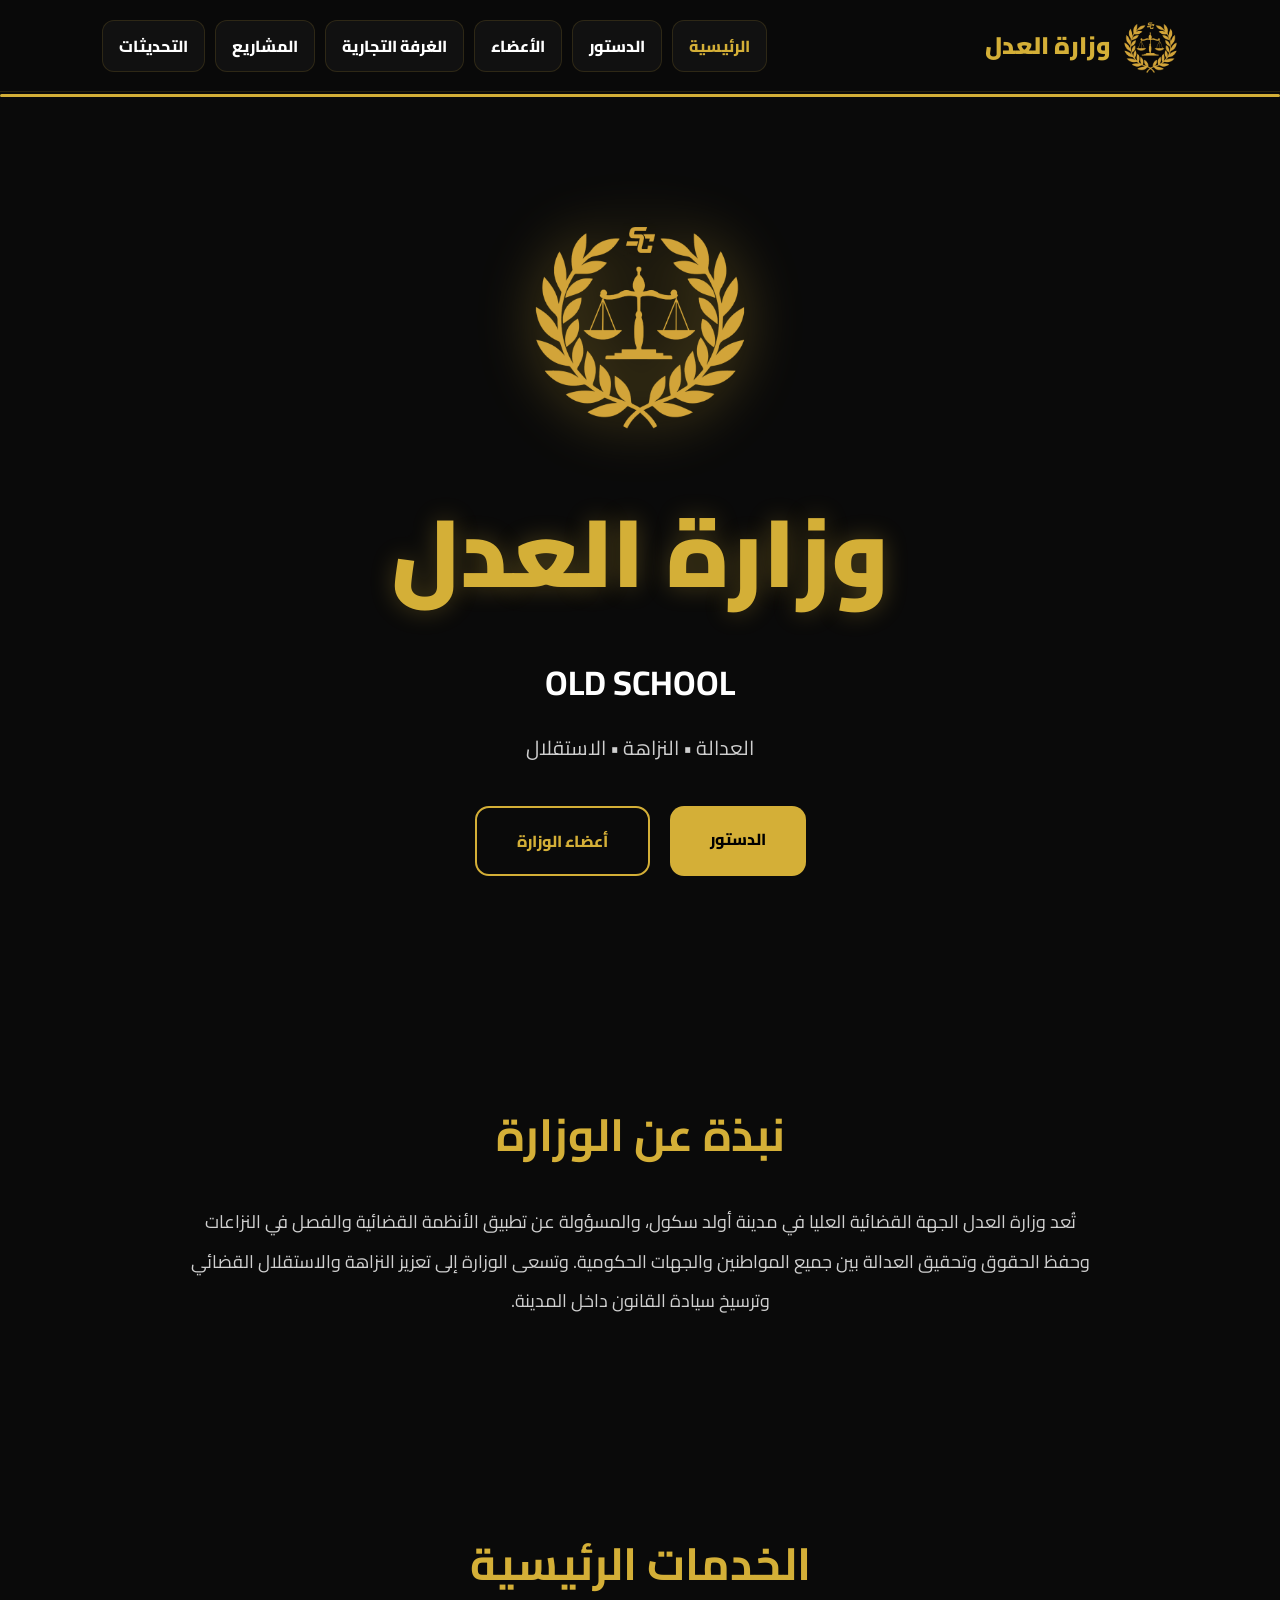
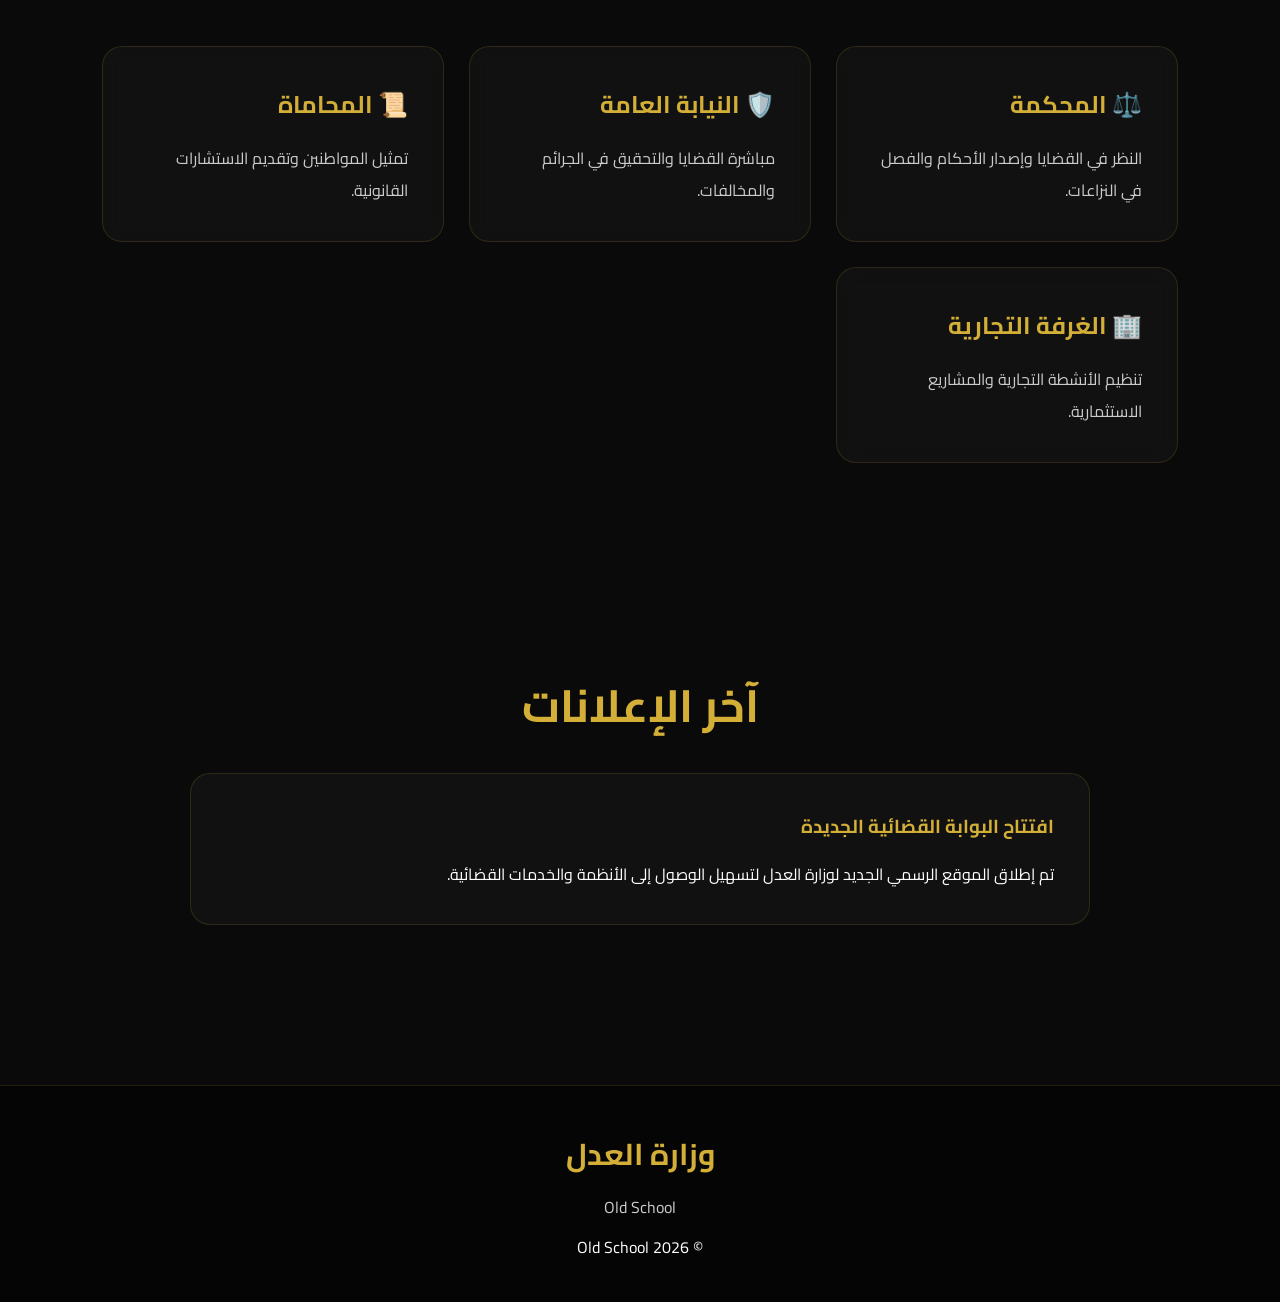
<file: index.html>
<!DOCTYPE html>
<html lang="ar" dir="rtl">

<head>
<meta charset="UTF-8">
<meta name="viewport" content="width=device-width, initial-scale=1.0">

<title>وزارة العدل | Old School</title>

<link rel="stylesheet" href="style.css">

<link href="https://fonts.googleapis.com/css2?family=Cairo:wght@300;400;600;700;800;900&display=swap" rel="stylesheet">
</head>

<body>

<header class="navbar">

    <div class="logo">
        <img src="assets/logo.png" alt="وزارة العدل">
        <span>وزارة العدل</span>
    </div>

    <nav>
        <a href="index.html" class="active">الرئيسية</a>
        <a href="pages/constitution.html">الدستور</a>
        <a href="pages/justice-members.html">الأعضاء</a>
        <a href="pages/commercial.html">الغرفة التجارية</a>
        <a href="pages/projects.html">المشاريع</a>
        <a href="pages/updates.html">التحديثات</a>
    </nav>

</header>

<section class="hero">

    <div class="hero-content">

        <img src="assets/logo.png" class="hero-logo" alt="وزارة العدل">

        <h1>وزارة العدل</h1>

        <h2>OLD SCHOOL</h2>

        <p>
            العدالة • النزاهة • الاستقلال
        </p>

        <div class="hero-buttons">

            <a href="pages/constitution.html" class="btn-primary">
                الدستور
            </a>

            <a href="pages/justice-members.html" class="btn-secondary">
                أعضاء الوزارة
            </a>

        </div>

    </div>

</section>

<section class="about">

    <h2>نبذة عن الوزارة</h2>

    <p>
        تُعد وزارة العدل الجهة القضائية العليا في مدينة أولد سكول،
        والمسؤولة عن تطبيق الأنظمة القضائية والفصل في النزاعات
        وحفظ الحقوق وتحقيق العدالة بين جميع المواطنين والجهات الحكومية.
        وتسعى الوزارة إلى تعزيز النزاهة والاستقلال القضائي
        وترسيخ سيادة القانون داخل المدينة.
    </p>

</section>

<section class="services">

    <h2>الخدمات الرئيسية</h2>

    <div class="services-grid">

        <div class="service-card">
            <h3>⚖️ المحكمة </h3>
            <p>النظر في القضايا وإصدار الأحكام والفصل في النزاعات.</p>
        </div>

        <div class="service-card">
            <h3>🛡️ النيابة العامة</h3>
            <p>مباشرة القضايا والتحقيق في الجرائم والمخالفات.</p>
        </div>

        <div class="service-card">
            <h3>📜 المحاماة</h3>
            <p>تمثيل المواطنين وتقديم الاستشارات القانونية.</p>
        </div>

        <div class="service-card">
            <h3>🏢 الغرفة التجارية</h3>
            <p>تنظيم الأنشطة التجارية والمشاريع الاستثمارية.</p>
        </div>

    </div>

</section>

<section class="news">

    <h2>آخر الإعلانات</h2>

    <div class="news-card">

        <h3>افتتاح البوابة القضائية الجديدة</h3>

        <p>
            تم إطلاق الموقع الرسمي الجديد لوزارة العدل لتسهيل الوصول إلى الأنظمة والخدمات القضائية.
        </p>

    </div>

</section>

<footer>

    <div class="footer-content">

        <h3>وزارة العدل</h3>

        <p>Old School</p>

        <span>
            © 2026 Old School
        </span>

    </div>

</footer>

<script src="script.js"></script>

</body>

</html>
</file>
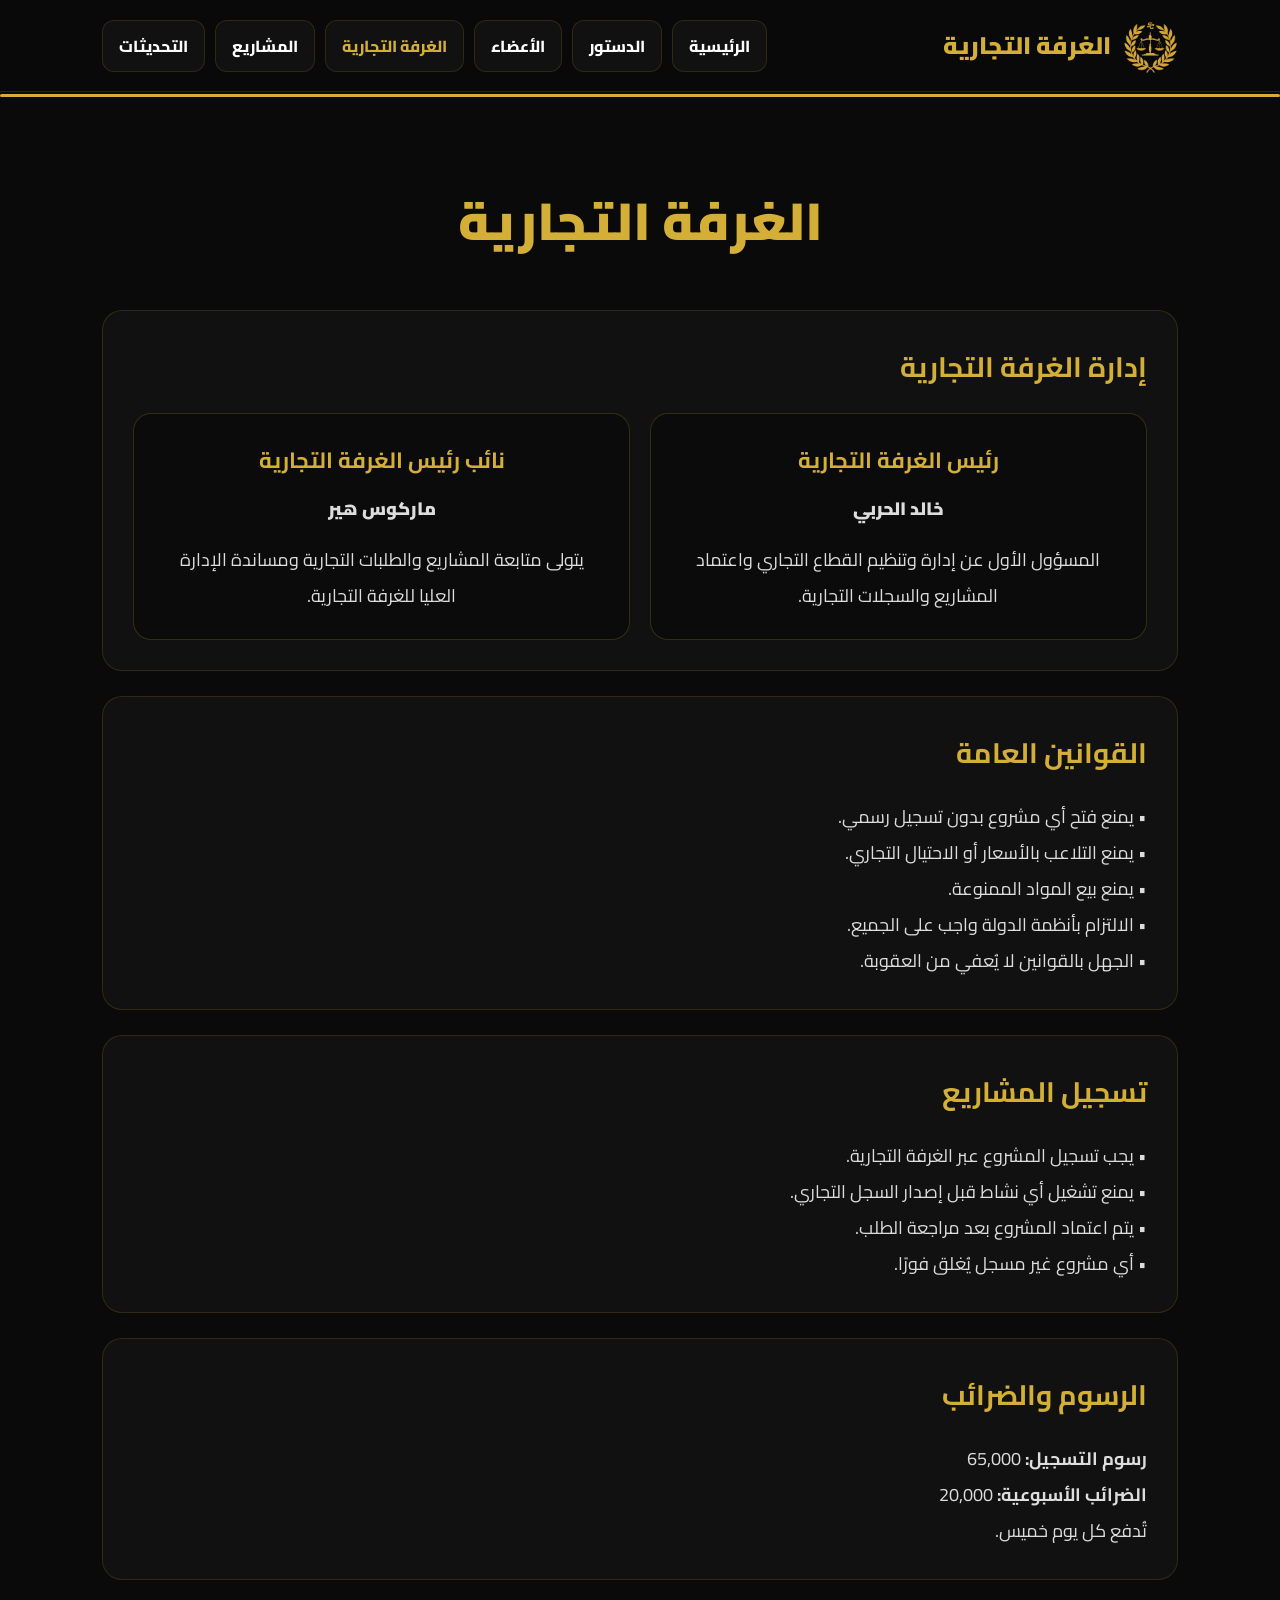
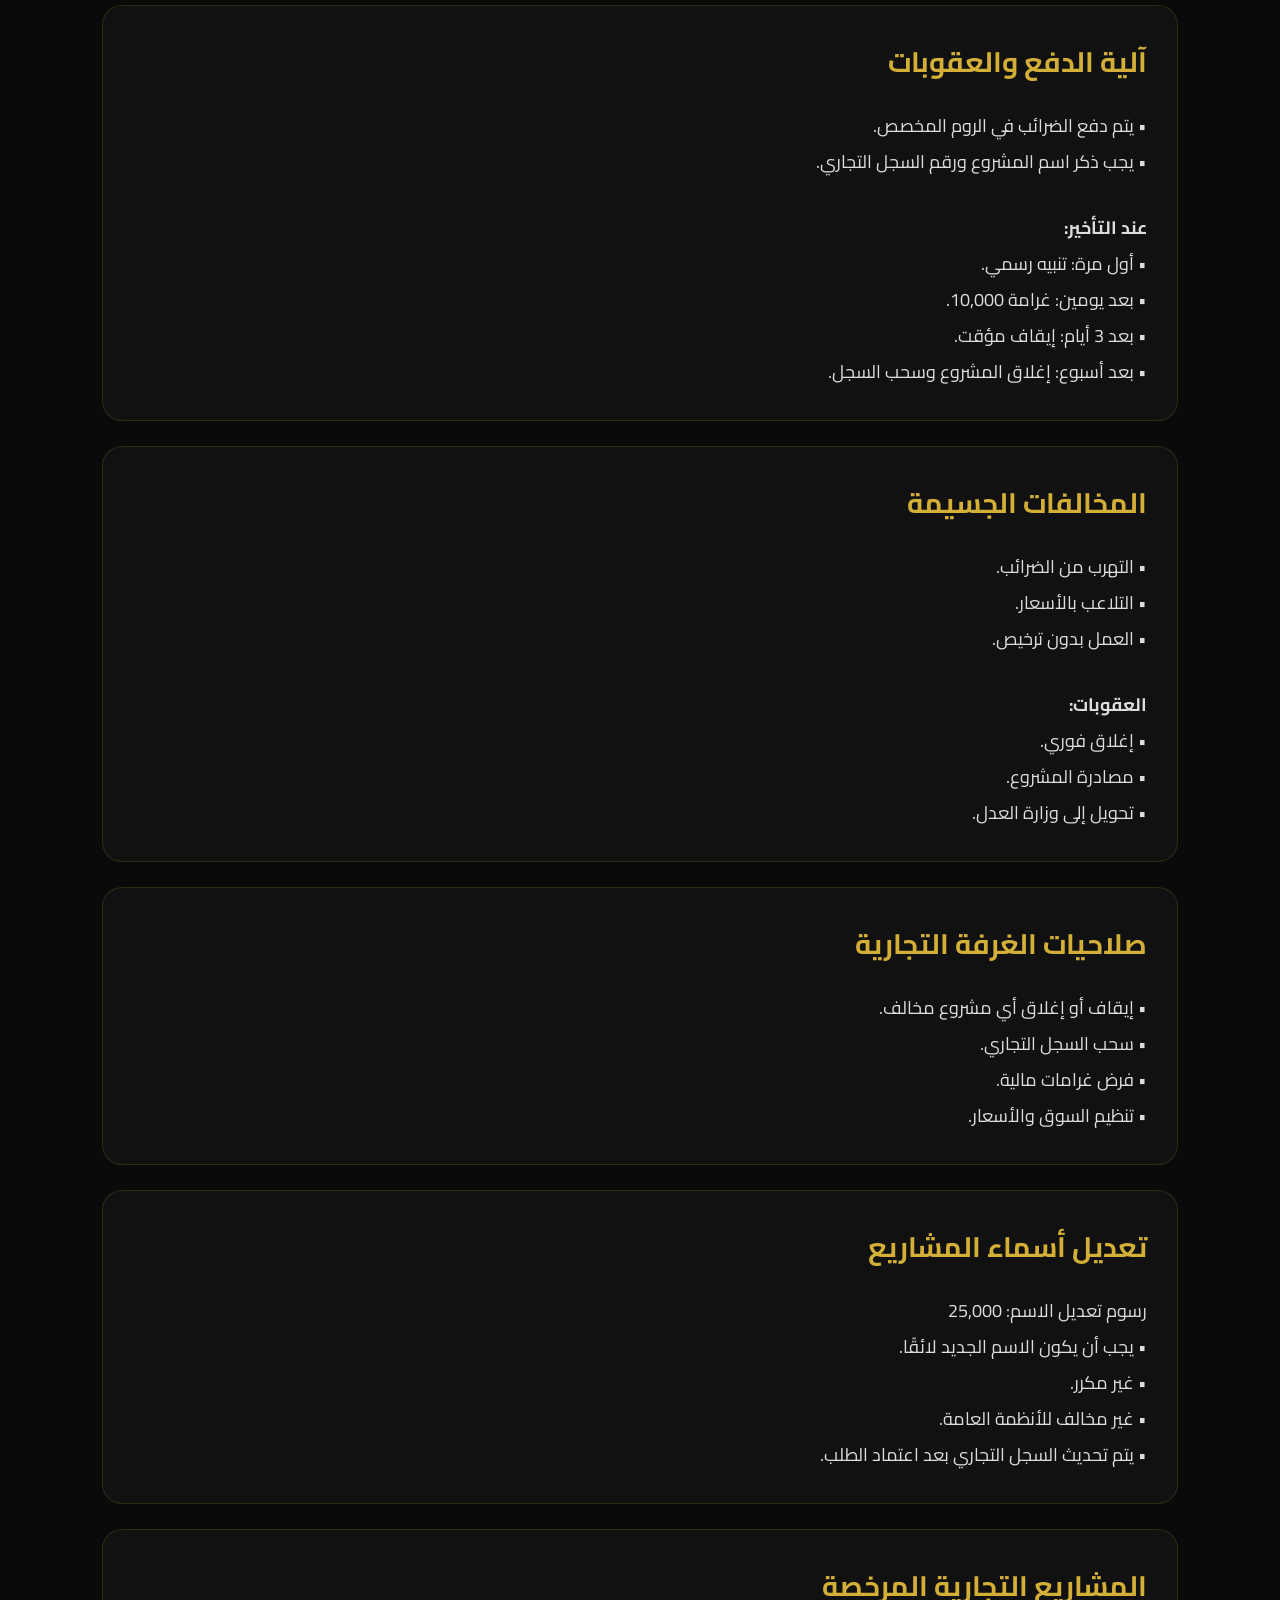
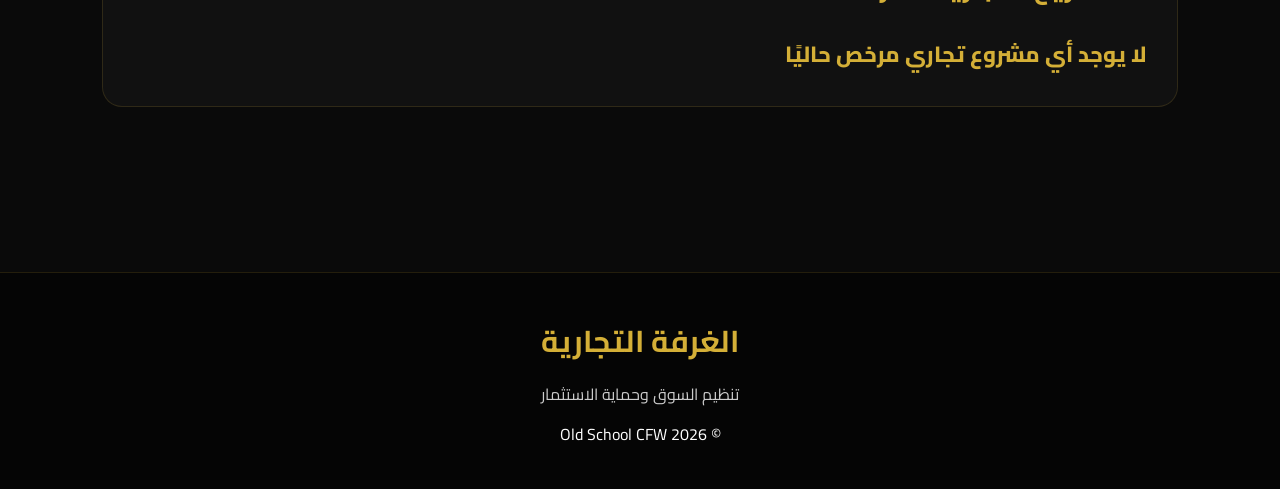
<file: pages/commercial.html>
<!DOCTYPE html>
<html lang="ar" dir="rtl">

<head>

<meta charset="UTF-8">
<meta name="viewport" content="width=device-width, initial-scale=1.0">

<title>الغرفة التجارية | Old School</title>

<link rel="stylesheet" href="../style.css">

<link href="https://fonts.googleapis.com/css2?family=Cairo:wght@300;400;600;700;800;900&display=swap" rel="stylesheet">

</head>

<body>

<header class="navbar">

<div class="logo">
<img src="../assets/logo.png" alt="الغرفة التجارية">
<span>الغرفة التجارية</span>
</div>

<nav>
<a href="../index.html">الرئيسية</a>
<a href="constitution.html">الدستور</a>
<a href="justice-members.html">الأعضاء</a>
<a href="commercial.html" class="active">الغرفة التجارية</a>
<a href="projects.html">المشاريع</a>
<a href="updates.html">التحديثات</a>
</nav>

</header>

<section class="commercial-section">

<h2>الغرفة التجارية</h2>

<div class="commercial-card">

<h3>إدارة الغرفة التجارية</h3>

<div class="leaders-grid">

<div class="leader-card">

<h4>رئيس الغرفة التجارية</h4>

<p class="leader-name">
خالد الحربي
</p>

<p>
المسؤول الأول عن إدارة وتنظيم القطاع التجاري واعتماد المشاريع والسجلات التجارية.
</p>

</div>

<div class="leader-card">

<h4>نائب رئيس الغرفة التجارية</h4>

<p class="leader-name">
ماركوس هير
</p>

<p>
يتولى متابعة المشاريع والطلبات التجارية ومساندة الإدارة العليا للغرفة التجارية.
</p>

</div>

</div>

</div>

<div class="commercial-card">

<h3>القوانين العامة</h3>

<p>• يمنع فتح أي مشروع بدون تسجيل رسمي.</p>
<p>• يمنع التلاعب بالأسعار أو الاحتيال التجاري.</p>
<p>• يمنع بيع المواد الممنوعة.</p>
<p>• الالتزام بأنظمة الدولة واجب على الجميع.</p>
<p>• الجهل بالقوانين لا يُعفي من العقوبة.</p>

</div>

<div class="commercial-card">

<h3>تسجيل المشاريع</h3>

<p>• يجب تسجيل المشروع عبر الغرفة التجارية.</p>
<p>• يمنع تشغيل أي نشاط قبل إصدار السجل التجاري.</p>
<p>• يتم اعتماد المشروع بعد مراجعة الطلب.</p>
<p>• أي مشروع غير مسجل يُغلق فورًا.</p>

</div>

<div class="commercial-card">

<h3>الرسوم والضرائب</h3>

<p><strong>رسوم التسجيل:</strong> 65,000</p>

<p><strong>الضرائب الأسبوعية:</strong> 20,000</p>

<p>تُدفع كل يوم خميس.</p>

</div>

<div class="commercial-card">

<h3>آلية الدفع والعقوبات</h3>

<p>• يتم دفع الضرائب في الروم المخصص.</p>

<p>• يجب ذكر اسم المشروع ورقم السجل التجاري.</p>

<br>

<p><strong>عند التأخير:</strong></p>

<p>• أول مرة: تنبيه رسمي.</p>

<p>• بعد يومين: غرامة 10,000.</p>

<p>• بعد 3 أيام: إيقاف مؤقت.</p>

<p>• بعد أسبوع: إغلاق المشروع وسحب السجل.</p>

</div>

<div class="commercial-card">

<h3>المخالفات الجسيمة</h3>

<p>• التهرب من الضرائب.</p>

<p>• التلاعب بالأسعار.</p>

<p>• العمل بدون ترخيص.</p>

<br>

<p><strong>العقوبات:</strong></p>

<p>• إغلاق فوري.</p>

<p>• مصادرة المشروع.</p>

<p>• تحويل إلى وزارة العدل.</p>

</div>

<div class="commercial-card">

<h3>صلاحيات الغرفة التجارية</h3>

<p>• إيقاف أو إغلاق أي مشروع مخالف.</p>

<p>• سحب السجل التجاري.</p>

<p>• فرض غرامات مالية.</p>

<p>• تنظيم السوق والأسعار.</p>

</div>

<div class="commercial-card">

<h3>تعديل أسماء المشاريع</h3>

<p>رسوم تعديل الاسم: 25,000</p>

<p>• يجب أن يكون الاسم الجديد لائقًا.</p>

<p>• غير مكرر.</p>

<p>• غير مخالف للأنظمة العامة.</p>

<p>• يتم تحديث السجل التجاري بعد اعتماد الطلب.</p>

</div>

<div class="commercial-card">

<h3>المشاريع التجارية المرخصة</h3>

<p style="color:#d4af37;font-size:22px;font-weight:800;">
لا يوجد أي مشروع تجاري مرخص حاليًا
</p>

</div>

</section>

<footer>

<div class="footer-content">

<h3>الغرفة التجارية</h3>

<p>
تنظيم السوق وحماية الاستثمار
</p>

<span>
© 2026 Old School CFW
</span>

</div>

</footer>

</body>
</html>
</file>
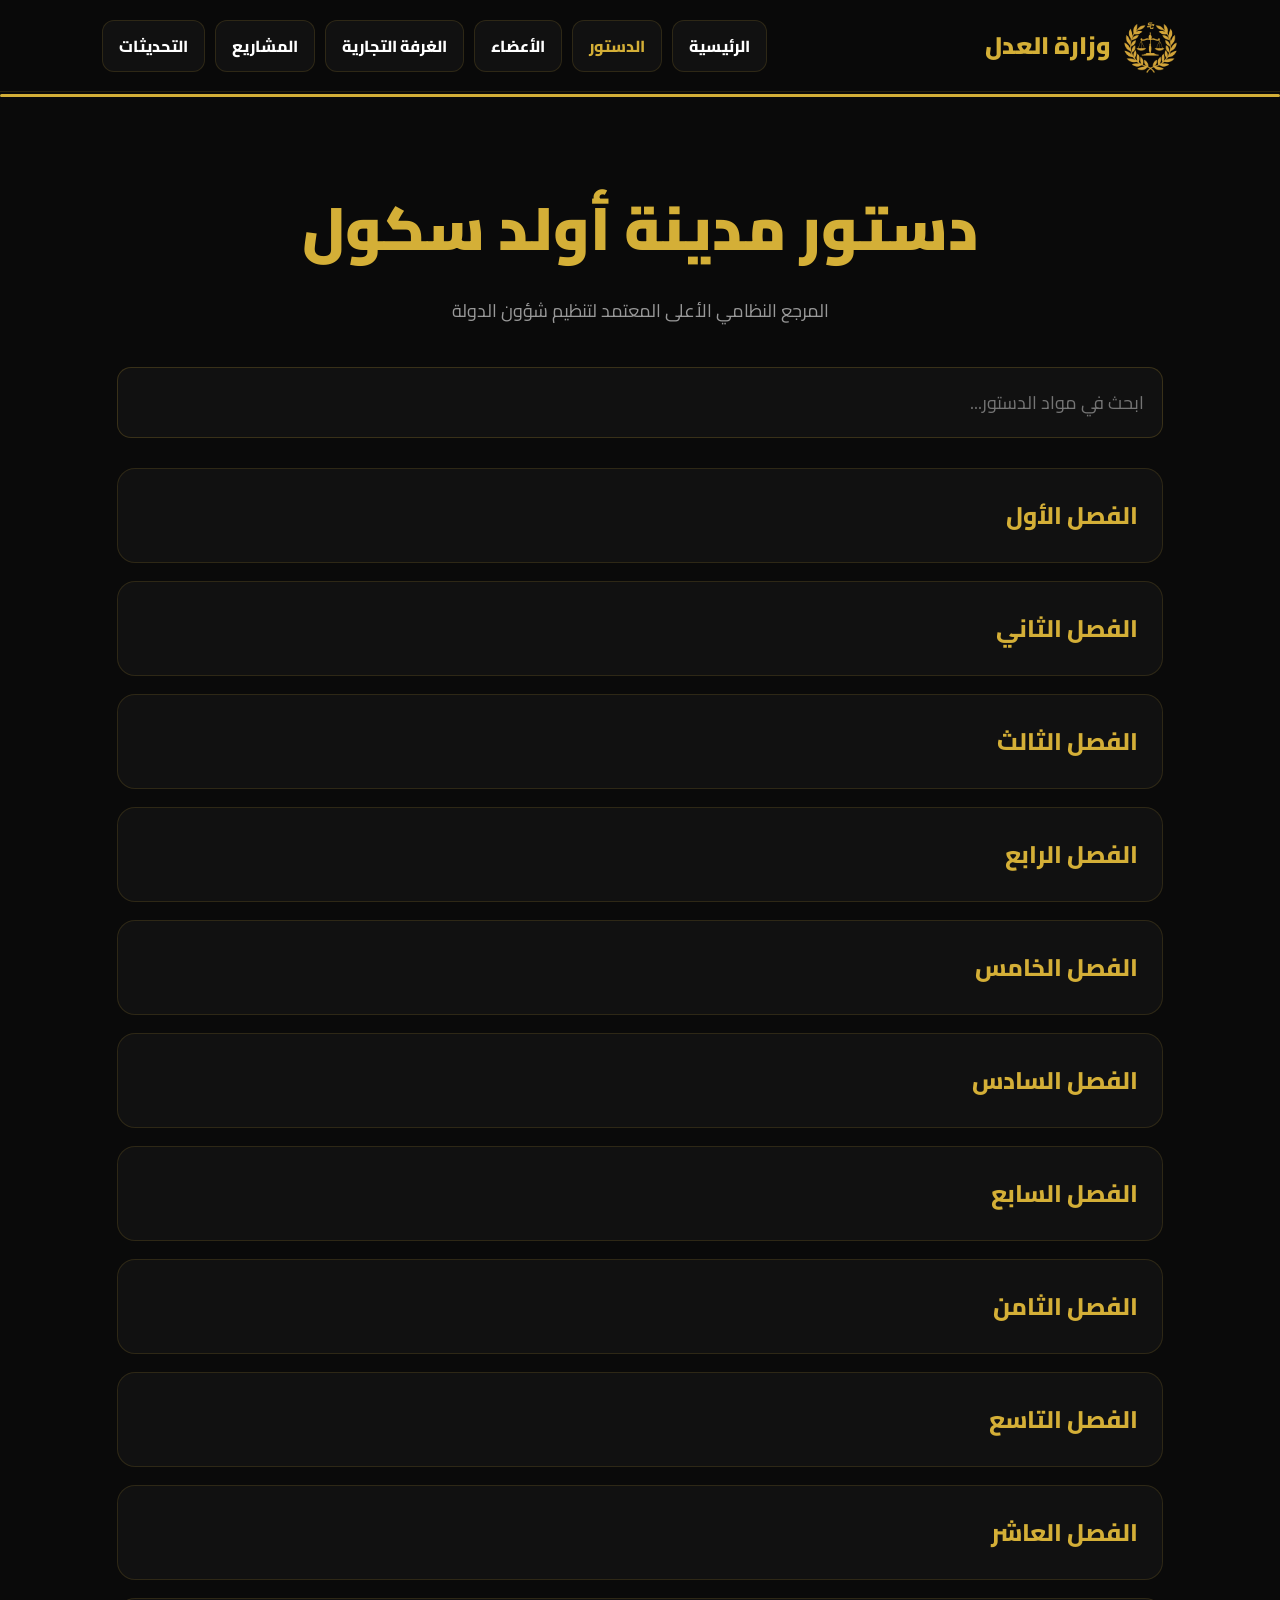
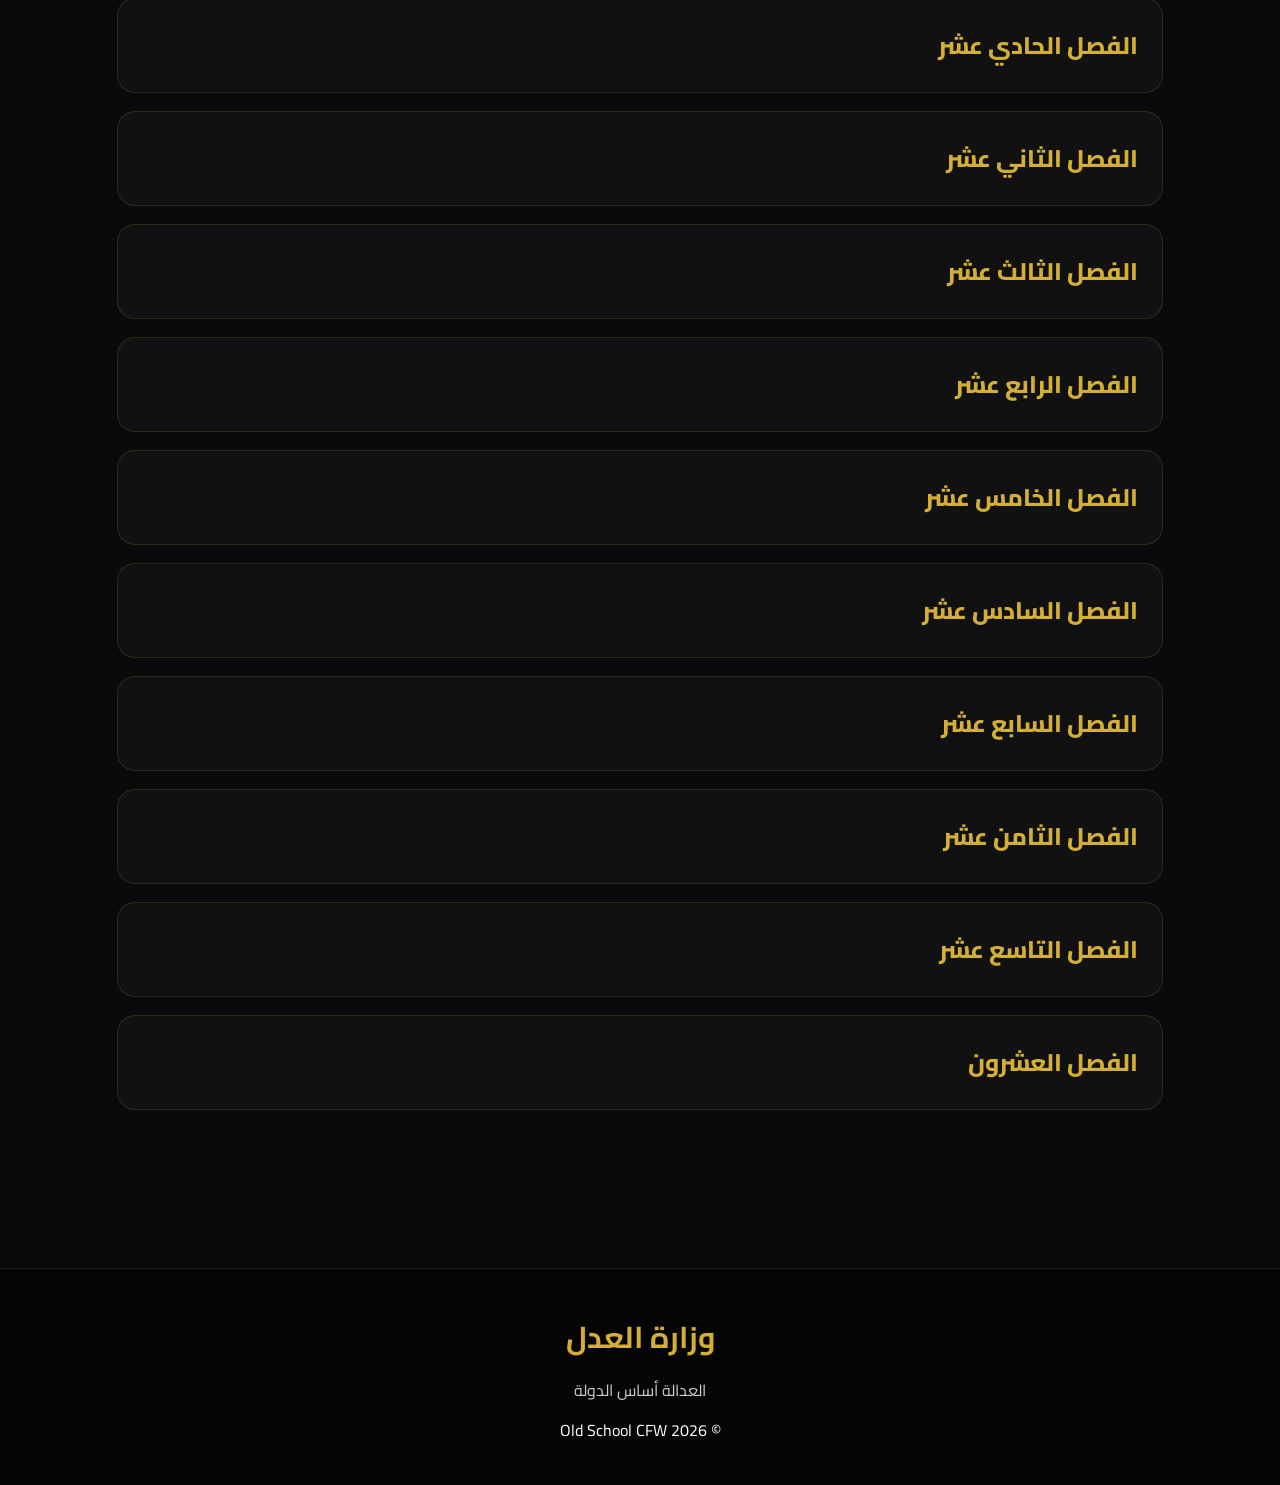
<file: pages/constitution.html>
<!DOCTYPE html>
<html lang="ar" dir="rtl">

<head>

<meta charset="UTF-8">
<meta name="viewport" content="width=device-width, initial-scale=1.0">

<title>الدستور | وزارة العدل</title>

<link rel="stylesheet" href="../style.css">

<link href="https://fonts.googleapis.com/css2?family=Cairo:wght@300;400;600;700;800;900&display=swap" rel="stylesheet">

</head>

<body>

<header class="navbar">

<div class="logo">
<img src="../assets/logo.png" alt="وزارة العدل">
<span>وزارة العدل</span>
</div>

<nav>
<a href="../index.html">الرئيسية</a>
<a href="constitution.html" class="active">الدستور</a>
<a href="justice-members.html">الأعضاء</a>
<a href="commercial.html">الغرفة التجارية</a>
<a href="projects.html">المشاريع</a>
<a href="updates.html">التحديثات</a>
</nav>

</header>

<section class="constitution-page">

<div class="constitution-header">

<h1>دستور مدينة أولد سكول</h1>

<p>
المرجع النظامي الأعلى المعتمد لتنظيم شؤون الدولة
</p>

</div>

<input
type="text"
id="searchInput"
placeholder="ابحث في مواد الدستور..."
>
<div class="chapter">
<div class="chapter-title">الفصل الأول</div>
<div class="chapter-content"><div class="article">
    <h4>المادة 1</h4>
    <p>الدولة هي كيان قانوني مستقل يقوم على احترام النظام العام، وتحقيق العدالة، وحماية حقوق المواطنين والمقيمين داخل حدودها.</p>
</div>

<div class="article">
    <h4>المادة 2</h4>
    <p>القانون هو المرجع الأعلى في تنظيم شؤون الدولة، ويجب على جميع الأفراد والجهات الحكومية الالتزام به دون استثناء.</p>
</div>

<div class="article">
    <h4>المادة 3</h4>
    <p>تلتزم الدولة بحماية الأمن والاستقرار، وضمان العدل بين جميع المواطنين دون تمييز بسبب المنصب أو النفوذ أو الانتماء.</p>
</div>

<div class="article">
    <h4>المادة 4</h4>
    <p>تعمل مؤسسات الدولة وفق نظام منظم يحدد صلاحيات كل جهة حكومية، بما يمنع تضارب السلطات ويحفظ مصلحة المجتمع.</p>
</div>

<div class="article">
    <h4>المادة 5</h4>
    <p>لا يجوز لأي فرد أو جهة ممارسة سلطة أو اتخاذ قرار يمس حقوق الآخرين إلا وفق ما يقره القانون.</p>
</div>

<div class="article">
    <h4>المادة 6</h4>
    <p>تعتبر جميع القوانين والأنظمة الصادرة عن الجهات المختصة ملزمة التنفيذ ما لم يتم تعديلها أو إلغاؤها بقرار رسمي.</p>
</div>

<div class="article">
    <h4>المادة 7</h4>
    <p>تحترم الدولة مبدأ العدالة والإنصاف في جميع الإجراءات القانونية، وتضمن حق كل فرد في عرض قضيته أمام الجهات المختصة.</p>
</div>

<div class="article">
    <h4>المادة 8</h4>
    <p>تلتزم الجهات الحكومية بالتعاون فيما بينها لتحقيق المصلحة العامة وتطبيق القانون بالشكل الصحيح.</p>
</div>

<div class="article">
    <h4>المادة 9</h4>
    <p>كل من يخالف أحكام القانون يعرض نفسه للمساءلة القانونية وفق الأنظمة المعتمدة في الدولة.</p>
</div>

<div class="article">
    <h4>المادة 10</h4>
    <p>يهدف هذا الدستور إلى تنظيم شؤون الدولة، وحفظ النظام، وضمان حقوق جميع أفراد المجتمع.</p>
</div>
</div>
</div>

<div class="chapter">
<div class="chapter-title">الفصل الثاني</div>
<div class="chapter-content"><div class="article">
    <h4>المادة 11</h4>
    <p>تكفل الدولة لجميع المواطنين حق الحياة الكريمة والأمان داخل حدودها، وتلتزم بحماية الأفراد من أي اعتداء غير مشروع.</p>
</div>

<div class="article">
    <h4>المادة 12</h4>
    <p>لكل مواطن الحق في التعبير عن رأيه بوسائل مشروعة، ما دام ذلك لا يخل بالنظام العام أو يسيء للآخرين.</p>
</div>

<div class="article">
    <h4>المادة 13</h4>
    <p>تكفل الدولة حرية التنقل داخل أراضيها وفق القوانين والأنظمة المعمول بها.</p>
</div>

<div class="article">
    <h4>المادة 14</h4>
    <p>لكل فرد الحق في اللجوء إلى القضاء لطلب الإنصاف واستعادة حقوقه.</p>
</div>

<div class="article">
    <h4>المادة 15</h4>
    <p>يحظر القبض على أي شخص أو احتجازه أو معاقبته إلا وفق الإجراءات القانونية المعتمدة.</p>
</div>

<div class="article">
    <h4>المادة 16</h4>
    <p>تكفل الدولة حق الدفاع لكل متهم، ويجوز له الاستعانة بمحامٍ لتمثيله أمام المحكمة.</p>
</div>

<div class="article">
    <h4>المادة 17</h4>
    <p>يعد جميع الأفراد متساوين أمام القانون، ولا يجوز التمييز بينهم بسبب المنصب أو النفوذ أو أي اعتبار آخر.</p>
</div>

<div class="article">
    <h4>المادة 18</h4>
    <p>تكفل الدولة حماية الممتلكات الخاصة، ولا يجوز مصادرتها أو التعدي عليها إلا وفق القانون.</p>
</div>

<div class="article">
    <h4>المادة 19</h4>
    <p>يحق للمواطنين تقديم الشكاوى والبلاغات للجهات المختصة عند وقوع أي ظلم أو تعدٍ على حقوقهم.</p>
</div>

<div class="article">
    <h4>المادة 20</h4>
    <p>تمارس هذه الحريات ضمن حدود النظام العام والقوانين المعمول بها في الدولة.</p>
</div>
</div>
</div>

<div class="chapter">
<div class="chapter-title">الفصل الثالث</div>
<div class="chapter-content"><div class="article">
    <h4>المادة 21</h4>
    <p>يلتزم جميع المواطنين باحترام قوانين الدولة والعمل بموجبها.</p>
</div>

<div class="article">
    <h4>المادة 22</h4>
    <p>يتوجب على المواطنين التعاون مع الجهات الحكومية في الحفاظ على الأمن والنظام العام.</p>
</div>

<div class="article">
    <h4>المادة 23</h4>
    <p>يحظر على أي فرد الإضرار بالممتلكات العامة أو الخاصة أو التعدي على حقوق الآخرين.</p>
</div>

<div class="article">
    <h4>المادة 24</h4>
    <p>يلتزم جميع الأفراد باحترام مؤسسات الدولة وموظفيها أثناء أداء واجباتهم الرسمية.</p>
</div>

<div class="article">
    <h4>المادة 25</h4>
    <p>يجب على المواطنين الامتثال للأوامر القانونية الصادرة عن الجهات المختصة.</p>
</div>

<div class="article">
    <h4>المادة 26</h4>
    <p>يلتزم كل فرد بالإبلاغ عن الجرائم أو المخالفات التي قد تهدد أمن المجتمع.</p>
</div>

<div class="article">
    <h4>المادة 27</h4>
    <p>يتحمل كل شخص مسؤولية أفعاله أمام القانون، ولا يعفى أحد من المسؤولية بسبب منصبه أو مكانته.</p>
</div>

<div class="article">
    <h4>المادة 28</h4>
    <p>يلتزم جميع الأفراد بالحفاظ على النظام العام واحترام القوانين داخل المؤسسات الحكومية.</p>
</div>

<div class="article">
    <h4>المادة 29</h4>
    <p>يحظر استغلال السلطة أو النفوذ لتحقيق مصالح شخصية مخالفة للقانون.</p>
</div>

<div class="article">
    <h4>المادة 30</h4>
    <p>يعد الالتزام بالواجبات المدنية والقانونية أساسًا لاستقرار الدولة وحماية المجتمع.</p>
</div>
</div>
</div>

<div class="chapter">
<div class="chapter-title">الفصل الرابع</div>
<div class="chapter-content"><div class="article">
    <h4>المادة 31</h4>
    <p>تعد وزارة العدل الجهة المختصة بتطبيق العدالة والإشراف على النظام القضائي في الدولة.</p>
</div>

<div class="article">
    <h4>المادة 32</h4>
    <p>تهدف وزارة العدل إلى تحقيق العدل بين المواطنين وضمان تطبيق القوانين بشكل عادل ومنصف.</p>
</div>

<div class="article">
    <h4>المادة 33</h4>
    <p>يتولى وزير العدل قيادة الوزارة والإشراف على أعمالها وتنظيم شؤونها الإدارية والقضائية.</p>
</div>

<div class="article">
    <h4>المادة 34</h4>
    <p>يساعد وزير العدل نائب الوزير في إدارة شؤون الوزارة والقيام بالمهام التي يفوضه بها الوزير.</p>
</div>

<div class="article">
    <h4>المادة 35</h4>
    <p>تتكون وزارة العدل من عدد من المناصب القضائية والإدارية التي تنظم عمل القضاء داخل الدولة.</p>
</div>

<div class="article">
    <h4>المادة 36</h4>
    <p>تشرف وزارة العدل على المحاكم وتنظم سير الجلسات القضائية وفق الأنظمة المعتمدة.</p>
</div>

<div class="article">
    <h4>المادة 37</h4>
    <p>تختص وزارة العدل بالنظر في القضايا والنزاعات بين الأفراد أو بين الأفراد والجهات الحكومية.</p>
</div>

<div class="article">
    <h4>المادة 38</h4>
    <p>تضمن وزارة العدل حق جميع الأطراف في الدفاع وتقديم الأدلة والشهادات أثناء المحاكمات.</p>
</div>

<div class="article">
    <h4>المادة 39</h4>
    <p>يتم تعيين القضاة وأعضاء الوزارة وفق معايير الكفاءة والقدرة على تحقيق العدالة.</p>
</div>

<div class="article">
    <h4>المادة 40</h4>
    <p>تلتزم وزارة العدل بالحياد التام وعدم الانحياز لأي طرف أثناء النظر في القضايا.</p>
</div>

<div class="article">
    <h4>المادة 41</h4>
    <p>تصدر الأحكام القضائية بناءً على القوانين والأنظمة المعتمدة في الدولة.</p>
</div>

<div class="article">
    <h4>المادة 42</h4>
    <p>يجوز لوزارة العدل إصدار اللوائح التنظيمية التي تسهم في تحسين سير العمل القضائي.</p>
</div>

<div class="article">
    <h4>المادة 43</h4>
    <p>تتعاون وزارة العدل مع وزارة الداخلية والجهات الحكومية الأخرى لتنفيذ الأحكام القضائية.</p>
</div>

<div class="article">
    <h4>المادة 44</h4>
    <p>يحظر التدخل في عمل القضاء أو التأثير على القضاة أثناء أداء مهامهم.</p>
</div>

<div class="article">
    <h4>المادة 45</h4>
    <p>تعمل وزارة العدل على تطوير النظام القضائي بما يحقق العدالة ويحفظ حقوق المواطنين.</p>
</div>
</div>
</div>

<div class="chapter">
<div class="chapter-title">الفصل الخامس</div>
<div class="chapter-content"><div class="article">
    <h4>المادة 46</h4>
    <p>يتمتع وزير العدل بالسلطة الإدارية العليا داخل الوزارة، ويحق له تنظيم شؤونها وإصدار القرارات اللازمة لإدارة العمل القضائي.</p>
</div>

<div class="article">
    <h4>المادة 47</h4>
    <p>يحق لوزير العدل تمثيل الوزارة أمام مؤسسات الدولة والتنسيق مع الجهات الحكومية الأخرى فيما يخص الشؤون القانونية.</p>
</div>

<div class="article">
    <h4>المادة 48</h4>
    <p>لنائب وزير العدل الحق في إدارة شؤون الوزارة عند غياب الوزير أو بتكليف مباشر منه.</p>
</div>

<div class="article">
    <h4>المادة 49</h4>
    <p>يحق لنائب الوزير المشاركة في اتخاذ القرارات الإدارية والقضائية بما يخدم مصلحة الوزارة.</p>
</div>

<div class="article">
    <h4>المادة 50</h4>
    <p>يتمتع القضاة بالاستقلال الكامل أثناء نظر القضايا وإصدار الأحكام وفق القانون دون تدخل من أي جهة.</p>
</div>

<div class="article">
    <h4>المادة 51</h4>
    <p>يحق للقاضي إدارة جلسات المحكمة وتنظيم سيرها واتخاذ الإجراءات اللازمة للحفاظ على النظام داخلها.</p>
</div>

<div class="article">
    <h4>المادة 52</h4>
    <p>للقضاة الحق في الاطلاع على الأدلة والوثائق المتعلقة بالقضايا المعروضة أمامهم.</p>
</div>

<div class="article">
    <h4>المادة 53</h4>
    <p>يتمتع القاضي بالحماية القانونية أثناء تأدية مهامه، ويمنع التعرض له أو إهانته أثناء عمله.</p>
</div>

<div class="article">
    <h4>المادة 54</h4>
    <p>يحق للمحامين تمثيل موكليهم أمام المحكمة والدفاع عنهم وفق القوانين المعتمدة.</p>
</div>

<div class="article">
    <h4>المادة 55</h4>
    <p>يحق للمحامي الاطلاع على تفاصيل القضايا التي يتولى الدفاع فيها وتقديم الأدلة والشهادات.</p>
</div>

<div class="article">
    <h4>المادة 56</h4>
    <p>يحق للمحامي تقديم المرافعات القانونية والدفاع عن موكله بحرية ضمن إطار النظام العام للمحكمة.</p>
</div>

<div class="article">
    <h4>المادة 57</h4>
    <p>يتمتع أعضاء وزارة العدل بحق الاحترام والتقدير أثناء تأدية مهامهم الرسمية.</p>
</div>

<div class="article">
    <h4>المادة 58</h4>
    <p>يحظر الاعتداء أو إعاقة عمل أي عضو من أعضاء وزارة العدل أثناء تأدية واجباته.</p>
</div>

<div class="article">
    <h4>المادة 59</h4>
    <p>يحق لأعضاء الوزارة طلب دعم الجهات الأمنية عند الحاجة لتنفيذ القرارات أو الحفاظ على النظام.</p>
</div>

<div class="article">
    <h4>المادة 60</h4>
    <p>تلتزم الدولة بحماية استقلال العمل القضائي وضمان أداء أعضاء وزارة العدل لمهامهم دون ضغوط أو تدخلات.</p>
</div>
</div>
</div>

<div class="chapter">
<div class="chapter-title">الفصل السادس</div>
<div class="chapter-content"><div class="article">
    <h4>المادة 61</h4>
    <p>تعد وزارة الداخلية الجهة المسؤولة عن حفظ الأمن والنظام العام داخل الدولة.</p>
</div>

<div class="article">
    <h4>المادة 62</h4>
    <p>تتولى وزارة الداخلية تنفيذ القوانين الصادرة عن الدولة والعمل على حماية المواطنين وممتلكاتهم.</p>
</div>

<div class="article">
    <h4>المادة 63</h4>
    <p>يقود وزارة الداخلية وزير الداخلية ويشرف على جميع قطاعاتها الأمنية والإدارية.</p>
</div>

<div class="article">
    <h4>المادة 64</h4>
    <p>يساعد وزير الداخلية نائب الوزير في إدارة شؤون الوزارة والقيام بالمهام التي يكلفه بها.</p>
</div>

<div class="article">
    <h4>المادة 65</h4>
    <p>تتولى الأجهزة التابعة لوزارة الداخلية مكافحة الجرائم والقبض على المخالفين للقانون.</p>
</div>

<div class="article">
    <h4>المادة 66</h4>
    <p>يحق لوزارة الداخلية إيقاف أي شخص مشتبه به وفق الإجراءات القانونية المعتمدة.</p>
</div>

<div class="article">
    <h4>المادة 67</h4>
    <p>تلتزم وزارة الداخلية بتسليم المتهمين إلى الجهات القضائية المختصة للنظر في قضاياهم.</p>
</div>

<div class="article">
    <h4>المادة 68</h4>
    <p>يحظر على أفراد وزارة الداخلية استخدام القوة إلا عند الضرورة ووفق ما يسمح به القانون.</p>
</div>

<div class="article">
    <h4>المادة 69</h4>
    <p>تلتزم وزارة الداخلية بحماية الممتلكات العامة والخاصة والحفاظ على النظام العام.</p>
</div>

<div class="article">
    <h4>المادة 70</h4>
    <p>يجب على أفراد وزارة الداخلية احترام حقوق المواطنين أثناء أداء مهامهم الأمنية.</p>
</div>

<div class="article">
    <h4>المادة 71</h4>
    <p>تتعاون وزارة الداخلية مع وزارة العدل لتنفيذ الأحكام القضائية الصادرة عن المحاكم.</p>
</div>

<div class="article">
    <h4>المادة 72</h4>
    <p>تلتزم وزارة الداخلية بتوثيق الإجراءات الأمنية والاعتقالات وفق الأنظمة المعتمدة.</p>
</div>

<div class="article">
    <h4>المادة 73</h4>
    <p>يحظر على أي فرد من أفراد وزارة الداخلية استغلال سلطته لتحقيق مصالح شخصية.</p>
</div>

<div class="article">
    <h4>المادة 74</h4>
    <p>تلتزم وزارة الداخلية بالعمل وفق القوانين الصادرة عن الدولة وتحت رقابة الجهات المختصة.</p>
</div>

<div class="article">
    <h4>المادة 75</h4>
    <p>يهدف عمل وزارة الداخلية إلى تحقيق الأمن والاستقرار وضمان سلامة المجتمع.</p>
</div>
</div>
</div>

<div class="chapter">
<div class="chapter-title">الفصل السابع</div>
<div class="chapter-content"><div class="article">
    <h4>المادة 76</h4>
    <p>يتمتع جميع أفراد وزارة الداخلية بالاحترام والتقدير أثناء تأدية مهامهم الأمنية.</p>
</div>

<div class="article">
    <h4>المادة 77</h4>
    <p>يحق لأفراد الشرطة اتخاذ الإجراءات القانونية اللازمة لحفظ الأمن والنظام العام.</p>
</div>

<div class="article">
    <h4>المادة 78</h4>
    <p>يحق لأفراد الشرطة طلب الهوية أو المعلومات الأساسية من الأفراد عند الاشتباه أو أثناء أداء مهامهم الأمنية.</p>
</div>

<div class="article">
    <h4>المادة 79</h4>
    <p>يحق لأفراد الشرطة توقيف المشتبه بهم وفق الإجراءات القانونية المعتمدة.</p>
</div>

<div class="article">
    <h4>المادة 80</h4>
    <p>يتمتع الضباط في وزارة الداخلية بصلاحيات قيادة الأفراد وتنظيم عملهم بما يحقق الأمن والاستقرار.</p>
</div>

<div class="article">
    <h4>المادة 81</h4>
    <p>يحق للضباط إصدار التعليمات والأوامر النظامية للأفراد أثناء تنفيذ العمليات الأمنية.</p>
</div>

<div class="article">
    <h4>المادة 82</h4>
    <p>تلتزم الدولة بحماية أفراد وزارة الداخلية من الاعتداء أثناء أداء واجباتهم الرسمية.</p>
</div>

<div class="article">
    <h4>المادة 83</h4>
    <p>يحق لأفراد وزارة الداخلية استخدام القوة النظامية عند الضرورة وبما يتوافق مع القانون.</p>
</div>

<div class="article">
    <h4>المادة 84</h4>
    <p>يتمتع الضباط بحق إدارة العمليات الأمنية واتخاذ القرارات الميدانية المناسبة.</p>
</div>

<div class="article">
    <h4>المادة 85</h4>
    <p>يحق للقيادات العليا في وزارة الداخلية وضع الخطط الأمنية وتنظيم قطاعات الوزارة.</p>
</div>

<div class="article">
    <h4>المادة 86</h4>
    <p>تتمتع القيادات الأمنية بصلاحية تعيين الأفراد وتوزيع المهام وفق الأنظمة المعتمدة.</p>
</div>

<div class="article">
    <h4>المادة 87</h4>
    <p>يحق للقيادات الأمنية اتخاذ الإجراءات التأديبية بحق الأفراد المخالفين للأنظمة.</p>
</div>

<div class="article">
    <h4>المادة 88</h4>
    <p>يحظر إهانة أو الاعتداء على أي فرد من أفراد وزارة الداخلية أثناء تأدية عمله.</p>
</div>

<div class="article">
    <h4>المادة 89</h4>
    <p>يحق لأفراد وزارة الداخلية طلب الدعم من الجهات الأمنية الأخرى عند الحاجة.</p>
</div>

<div class="article">
    <h4>المادة 90</h4>
    <p>يجب على جميع أفراد وزارة الداخلية الالتزام بالقوانين واحترام حقوق المواطنين أثناء أداء مهامهم.</p>
</div>
</div>
</div>

<div class="chapter">
<div class="chapter-title">الفصل الثامن</div>
<div class="chapter-content"><div class="article">
    <h4>المادة 76</h4>
    <p>يتمتع جميع أفراد وزارة الداخلية بالاحترام والتقدير أثناء تأدية مهامهم الأمنية.</p>
</div>

<div class="article">
    <h4>المادة 77</h4>
    <p>يحق لأفراد الشرطة اتخاذ الإجراءات القانونية اللازمة لحفظ الأمن والنظام العام.</p>
</div>

<div class="article">
    <h4>المادة 78</h4>
    <p>يحق لأفراد الشرطة طلب الهوية أو المعلومات الأساسية من الأفراد عند الاشتباه أو أثناء أداء مهامهم الأمنية.</p>
</div>

<div class="article">
    <h4>المادة 79</h4>
    <p>يحق لأفراد الشرطة توقيف المشتبه بهم وفق الإجراءات القانونية المعتمدة.</p>
</div>

<div class="article">
    <h4>المادة 80</h4>
    <p>يتمتع الضباط في وزارة الداخلية بصلاحيات قيادة الأفراد وتنظيم عملهم بما يحقق الأمن والاستقرار.</p>
</div>

<div class="article">
    <h4>المادة 81</h4>
    <p>يحق للضباط إصدار التعليمات والأوامر النظامية للأفراد أثناء تنفيذ العمليات الأمنية.</p>
</div>

<div class="article">
    <h4>المادة 82</h4>
    <p>تلتزم الدولة بحماية أفراد وزارة الداخلية من الاعتداء أثناء أداء واجباتهم الرسمية.</p>
</div>

<div class="article">
    <h4>المادة 83</h4>
    <p>يحق لأفراد وزارة الداخلية استخدام القوة النظامية عند الضرورة وبما يتوافق مع القانون.</p>
</div>

<div class="article">
    <h4>المادة 84</h4>
    <p>يتمتع الضباط بحق إدارة العمليات الأمنية واتخاذ القرارات الميدانية المناسبة.</p>
</div>

<div class="article">
    <h4>المادة 85</h4>
    <p>يحق للقيادات العليا في وزارة الداخلية وضع الخطط الأمنية وتنظيم قطاعات الوزارة.</p>
</div>

<div class="article">
    <h4>المادة 86</h4>
    <p>تتمتع القيادات الأمنية بصلاحية تعيين الأفراد وتوزيع المهام وفق الأنظمة المعتمدة.</p>
</div>

<div class="article">
    <h4>المادة 87</h4>
    <p>يحق للقيادات الأمنية اتخاذ الإجراءات التأديبية بحق الأفراد المخالفين للأنظمة.</p>
</div>

<div class="article">
    <h4>المادة 88</h4>
    <p>يحظر إهانة أو الاعتداء على أي فرد من أفراد وزارة الداخلية أثناء تأدية عمله.</p>
</div>

<div class="article">
    <h4>المادة 89</h4>
    <p>يحق لأفراد وزارة الداخلية طلب الدعم من الجهات الأمنية الأخرى عند الحاجة.</p>
</div>

<div class="article">
    <h4>المادة 90</h4>
    <p>يجب على جميع أفراد وزارة الداخلية الالتزام بالقوانين واحترام حقوق المواطنين أثناء أداء مهامهم.</p>
</div>
</div>
</div>

<div class="chapter">
<div class="chapter-title">الفصل التاسع</div>
<div class="chapter-content"> قيد التطوير </div>
</div>

<div class="chapter">
<div class="chapter-title">الفصل العاشر</div>
<div class="chapter-content"> قيد التطوير </div>
</div>

<div class="chapter">
<div class="chapter-title">الفصل الحادي عشر</div>
<div class="chapter-content"> قيد التطوير </div>
</div>

<div class="chapter">
<div class="chapter-title">الفصل الثاني عشر</div>
<div class="chapter-content"> قيد التطوير </div>
</div>

<div class="chapter">
<div class="chapter-title">الفصل الثالث عشر</div>
<div class="chapter-content"> قيد التطوير </div>
</div>

<div class="chapter">
<div class="chapter-title">الفصل الرابع عشر</div>
<div class="chapter-content"> قيد التطوير </div>
</div>

<div class="chapter">
<div class="chapter-title">الفصل الخامس عشر</div>
<div class="chapter-content"> قيد التطوير </div>
</div>

<div class="chapter">
<div class="chapter-title">الفصل السادس عشر</div>
<div class="chapter-content"> قيد التطوير </div>
</div>

<div class="chapter">
<div class="chapter-title">الفصل السابع عشر</div>
<div class="chapter-content"> قيد التطوير </div>
</div>

<div class="chapter">
<div class="chapter-title">الفصل الثامن عشر</div>
<div class="chapter-content"> قيد التطوير </div>
</div>

<div class="chapter">
<div class="chapter-title">الفصل التاسع عشر</div>
<div class="chapter-content"> قيد التطوير </div>
</div>

<div class="chapter">
<div class="chapter-title">الفصل العشرون</div>
<div class="chapter-content"> قيد التطوير </div>
</div>
</section>

<footer>

<div class="footer-content">

<h3>وزارة العدل</h3>

<p>
العدالة أساس الدولة
</p>

<span>
© 2026 Old School CFW
</span>

</div>

</footer>

<script>

document.querySelectorAll(".chapter-title").forEach(title=>{

title.addEventListener("click",()=>{

title.parentElement.classList.toggle("active");

});

});

const searchInput=document.getElementById("searchInput");

searchInput.addEventListener("keyup",function(){

const value=this.value.toLowerCase();

document.querySelectorAll(".chapter").forEach(chapter=>{

const text=chapter.innerText.toLowerCase();

if(text.includes(value)||value===""){

chapter.style.display="block";

if(value!==""){
chapter.classList.add("active");
}

}else{

chapter.style.display="none";

}

});

});

</script>

</body>
</html>
</file>
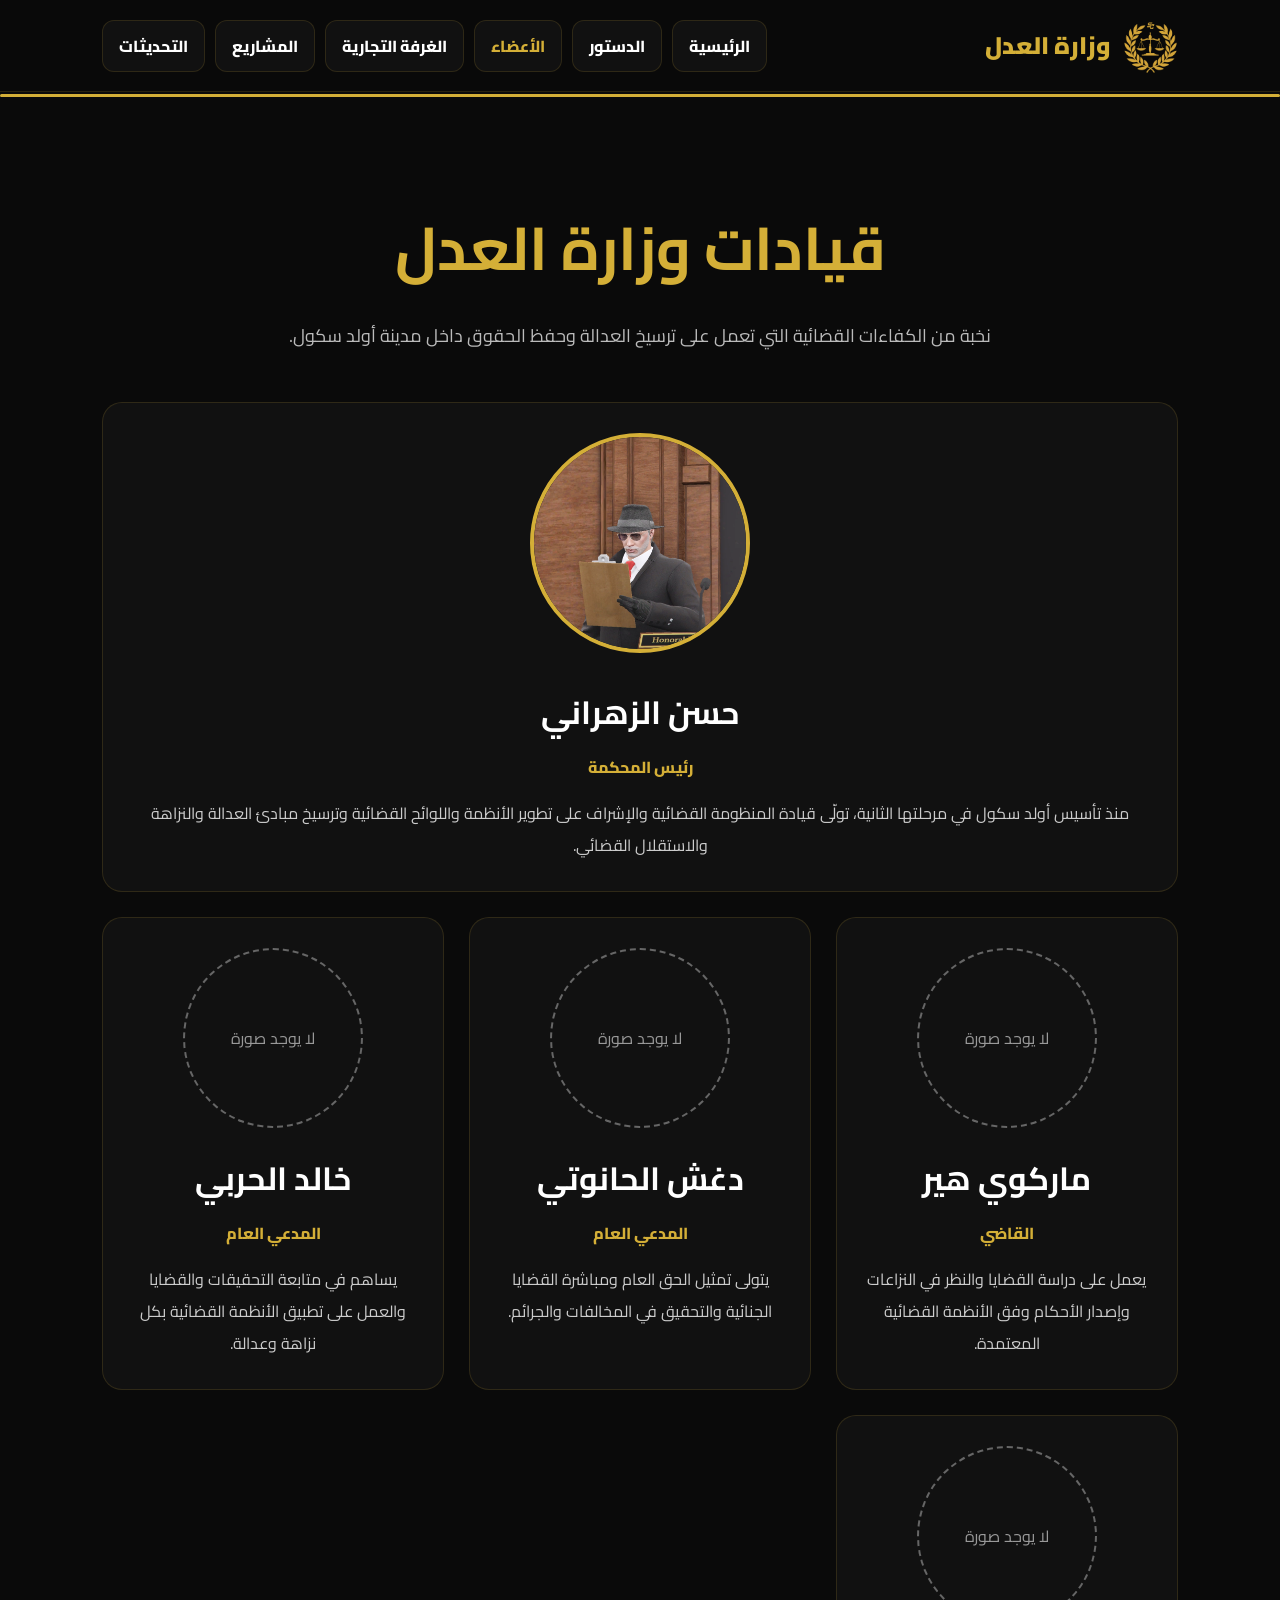
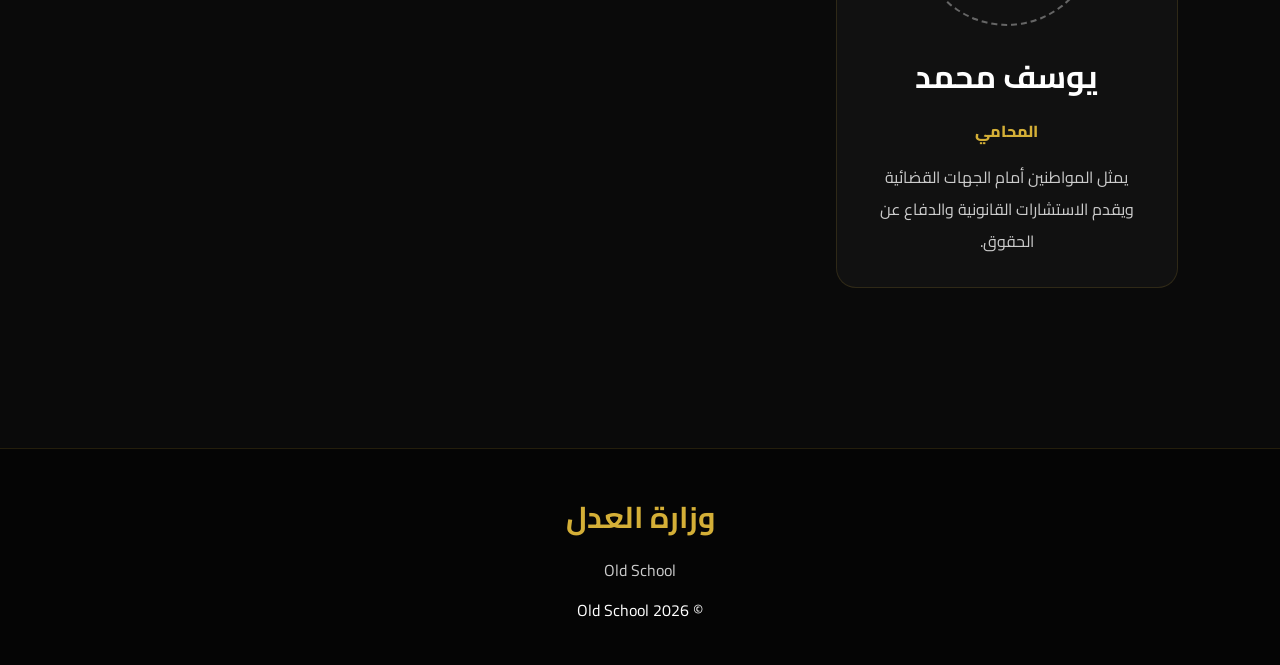
<file: pages/justice-members.html>
<!DOCTYPE html>
<html lang="ar" dir="rtl">

<head>
<meta charset="UTF-8">
<meta name="viewport" content="width=device-width, initial-scale=1.0">

<title>أعضاء وزارة العدل | Old School</title>

<link rel="stylesheet" href="../style.css">

<link href="https://fonts.googleapis.com/css2?family=Cairo:wght@300;400;600;700;800;900&display=swap" rel="stylesheet">
</head>

<body>

<header class="navbar">

    <div class="logo">
        <img src="../assets/logo.png" alt="وزارة العدل">
        <span>وزارة العدل</span>
    </div>

    <nav>
        <a href="../index.html">الرئيسية</a>
<a href="constitution.html">الدستور</a>
<a href="justice-members.html" class="active">الأعضاء</a>
<a href="commercial.html">الغرفة التجارية</a>
<a href="projects.html">المشاريع</a>
<a href="updates.html">التحديثات</a>
    </nav>

</header>

<section class="members-section">

    <h1>قيادات وزارة العدل</h1>

    <p class="members-subtitle">
        نخبة من الكفاءات القضائية التي تعمل على ترسيخ العدالة وحفظ الحقوق داخل مدينة أولد سكول.
    </p>

    <div class="members-grid">

        <div class="member-card main-member">

            <img src="../assets/hassan.webp" alt="حسن الزهراني">

            <h3>حسن الزهراني</h3>

            <span>رئيس المحكمة</span>

            <p>
                منذ تأسيس أولد سكول في مرحلتها الثانية، تولّى قيادة المنظومة القضائية والإشراف على تطوير الأنظمة واللوائح القضائية وترسيخ مبادئ العدالة والنزاهة والاستقلال القضائي.
            </p>

        </div>

        <div class="member-card">

            <div class="no-image">
                لا يوجد صورة
            </div>

            <h3>ماركوي هير</h3>

            <span>القاضي</span>

            <p>
                يعمل على دراسة القضايا والنظر في النزاعات وإصدار الأحكام وفق الأنظمة القضائية المعتمدة.
            </p>

        </div>

        <div class="member-card">

            <div class="no-image">
                لا يوجد صورة
            </div>

            <h3>دغش الحانوتي</h3>

            <span>المدعي العام</span>

            <p>
                يتولى تمثيل الحق العام ومباشرة القضايا الجنائية والتحقيق في المخالفات والجرائم.
            </p>

        </div>

        <div class="member-card">

            <div class="no-image">
                لا يوجد صورة
            </div>

            <h3>خالد الحربي</h3>

            <span>المدعي العام</span>

            <p>
                يساهم في متابعة التحقيقات والقضايا والعمل على تطبيق الأنظمة القضائية بكل نزاهة وعدالة.
            </p>

        </div>

        <div class="member-card">

            <div class="no-image">
                لا يوجد صورة
            </div>

            <h3>يوسف محمد</h3>

            <span>المحامي</span>

            <p>
                يمثل المواطنين أمام الجهات القضائية ويقدم الاستشارات القانونية والدفاع عن الحقوق.
            </p>

        </div>

    </div>

</section>

<footer>

    <div class="footer-content">

        <h3>وزارة العدل</h3>

        <p>Old School</p>

        <span>© 2026 Old School</span>

    </div>

</footer>

</body>
</html>
</file>
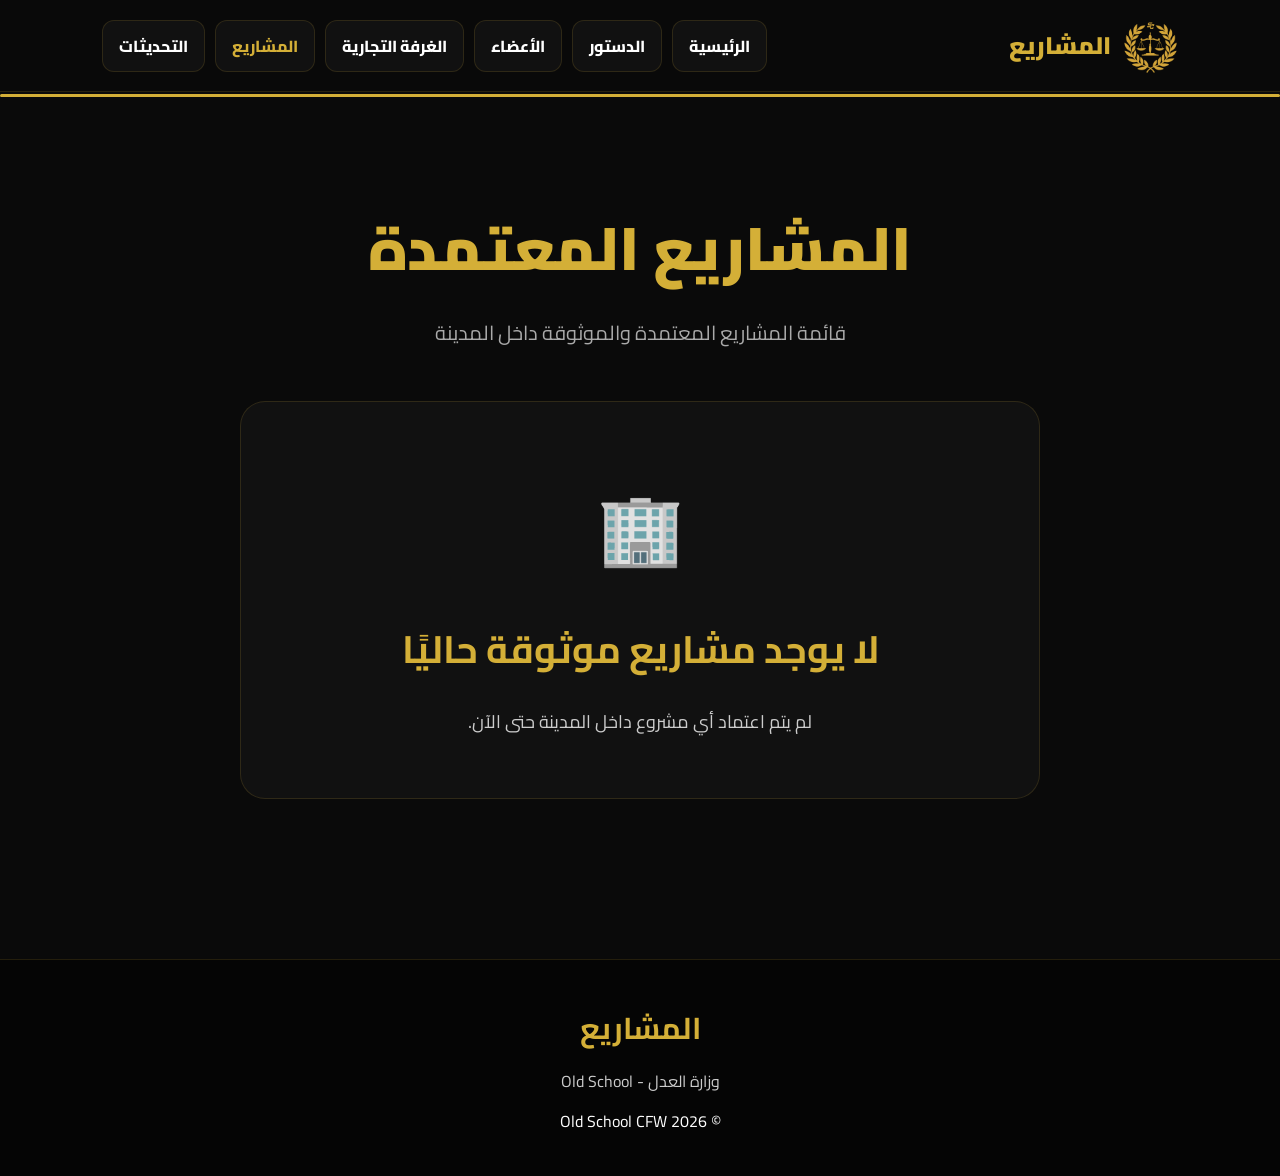
<file: pages/projects.html>
<!DOCTYPE html>
<html lang="ar" dir="rtl">

<head>

<meta charset="UTF-8">
<meta name="viewport" content="width=device-width, initial-scale=1.0">

<title>المشاريع | Old School</title>

<link rel="stylesheet" href="../style.css">

<link href="https://fonts.googleapis.com/css2?family=Cairo:wght@300;400;600;700;800;900&display=swap" rel="stylesheet">

</head>

<body>

<header class="navbar">

<div class="logo">
<img src="../assets/logo.png" alt="وزارة العدل">
<span>المشاريع</span>
</div>

<nav>
<a href="../index.html">الرئيسية</a>
<a href="constitution.html">الدستور</a>
<a href="justice-members.html">الأعضاء</a>
<a href="commercial.html">الغرفة التجارية</a>
<a href="projects.html" class="active">المشاريع</a>
<a href="updates.html">التحديثات</a>
</nav>

</header>

<section class="projects-page">

<h1>المشاريع المعتمدة</h1>

<p class="projects-subtitle">
قائمة المشاريع المعتمدة والموثوقة داخل المدينة
</p>

<div class="project-empty">

🏢

<h2>لا يوجد مشاريع موثوقة حاليًا</h2>

<p>
لم يتم اعتماد أي مشروع داخل المدينة حتى الآن.
</p>

</div>

</section>

<footer>

<div class="footer-content">

<h3>المشاريع</h3>

<p>
وزارة العدل - Old School
</p>

<span>
© 2026 Old School CFW
</span>

</div>

</footer>

</body>
</html>
</file>
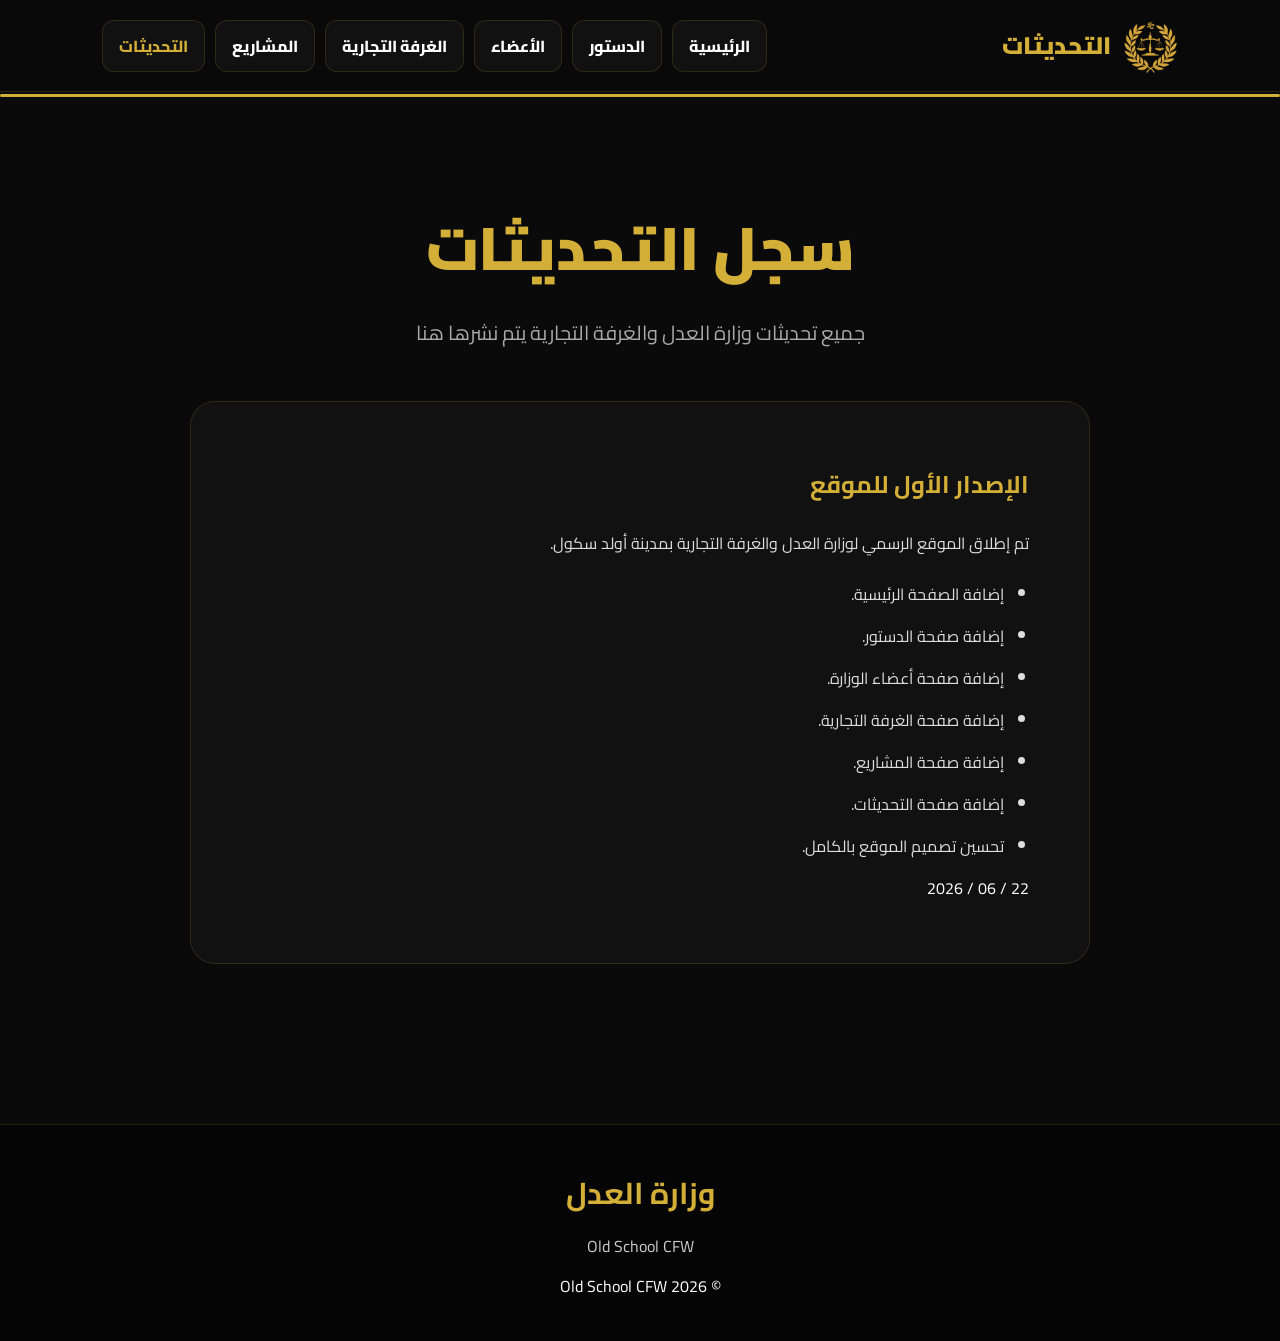
<file: pages/updates.html>
<!DOCTYPE html>
<html lang="ar" dir="rtl">

<head>

<meta charset="UTF-8">
<meta name="viewport" content="width=device-width, initial-scale=1.0">

<title>التحديثات | Old School</title>

<link rel="stylesheet" href="../style.css">

<link href="https://fonts.googleapis.com/css2?family=Cairo:wght@300;400;600;700;800;900&display=swap" rel="stylesheet">

</head>

<body>

<header class="navbar">

<div class="logo">
<img src="../assets/logo.png" alt="وزارة العدل">
<span>التحديثات</span>
</div>

<nav>
<a href="../index.html">الرئيسية</a>
<a href="constitution.html">الدستور</a>
<a href="justice-members.html">الأعضاء</a>
<a href="commercial.html">الغرفة التجارية</a>
<a href="projects.html">المشاريع</a>
<a href="updates.html" class="active">التحديثات</a>
</nav>

</header>

<section class="updates-page">

<h1>سجل التحديثات</h1>

<p class="updates-subtitle">
جميع تحديثات وزارة العدل والغرفة التجارية يتم نشرها هنا
</p>

<div class="update-card">

<h2>الإصدار الأول للموقع</h2>

<p>
تم إطلاق الموقع الرسمي لوزارة العدل والغرفة التجارية بمدينة أولد سكول.
</p>

<ul>
<li>إضافة الصفحة الرئيسية.</li>
<li>إضافة صفحة الدستور.</li>
<li>إضافة صفحة أعضاء الوزارة.</li>
<li>إضافة صفحة الغرفة التجارية.</li>
<li>إضافة صفحة المشاريع.</li>
<li>إضافة صفحة التحديثات.</li>
<li>تحسين تصميم الموقع بالكامل.</li>
</ul>

<span class="update-date">
22 / 06 / 2026
</span>

</div>

</section>

<footer>

<div class="footer-content">

<h3>وزارة العدل</h3>

<p>
Old School CFW
</p>

<span>
© 2026 Old School CFW
</span>

</div>

</footer>

</body>
</html>
</file>
<file: style.css>
*{
margin:0;
padding:0;
box-sizing:border-box;
font-family:'Cairo',sans-serif;
}

:root{
--gold:#d4af37;
--dark:#0a0a0a;
--card:#121212;
--text:#ffffff;
}

html{
scroll-behavior:smooth;
}

body{
background:var(--dark);
color:var(--text);
overflow-x:hidden;
}

/* الناف بار */

.navbar{
position:sticky;
top:0;
z-index:9999;
display:flex;
justify-content:space-between;
align-items:center;
padding:18px 8%;
background:rgba(10,10,10,.95);
backdrop-filter:blur(15px);
border-bottom:1px solid rgba(212,175,55,.15);
}

.logo{
display:flex;
align-items:center;
gap:12px;
font-size:24px;
font-weight:900;
color:#d4af37;
}

.logo img{
width:55px;
height:55px;
}

.navbar nav{
display:flex;
align-items:center;
justify-content:center;
flex-wrap:wrap;
gap:10px;
}

.navbar nav a{
background:#111;
border:1px solid rgba(212,175,55,.15);
padding:10px 16px;
border-radius:12px;
color:#fff;
text-decoration:none;
font-size:16px;
font-weight:800;
transition:.25s;
}

.navbar nav a:hover{
background:#d4af37;
color:#000;
transform:translateY(-2px);
}

.navbar nav a.active{
color:#d4af37;
}

.navbar nav a.active::before{
content:"";
position:absolute;
bottom:-6px;
right:0;
width:100%;
height:3px;
background:#d4af37;
border-radius:10px;
}

/* الصفحة الرئيسية */

.hero{
min-height:100vh;
display:flex;
justify-content:center;
align-items:center;
text-align:center;
padding:50px;
}

.hero-content{
max-width:900px;
}

.hero-logo{
width:220px;
margin-bottom:25px;
filter:drop-shadow(0 0 30px rgba(212,175,55,.45));
}

.hero h1{
font-size:95px;
font-weight:900;
color:var(--gold);
text-shadow:0 0 25px rgba(212,175,55,.3);
}

.hero h2{
font-size:34px;
margin-top:10px;
}

.hero p{
margin-top:15px;
font-size:20px;
color:#cfcfcf;
}

.hero-buttons{
display:flex;
justify-content:center;
gap:20px;
margin-top:40px;
flex-wrap:wrap;
}

.btn-primary,
.btn-secondary{
padding:18px 40px;
border-radius:14px;
text-decoration:none;
font-weight:800;
transition:.3s;
}

.btn-primary{
background:var(--gold);
color:black;
}

.btn-primary:hover{
transform:translateY(-6px);
box-shadow:0 15px 35px rgba(212,175,55,.3);
}

.btn-secondary{
border:2px solid var(--gold);
color:var(--gold);
}

.btn-secondary:hover{
background:var(--gold);
color:black;
transform:translateY(-6px);
}

/* الأقسام */

.about,
.services,
.news{
padding:100px 8%;
}

.about h2,
.services h2,
.news h2{
text-align:center;
font-size:45px;
margin-bottom:25px;
color:var(--gold);
}

.about p{
max-width:900px;
margin:auto;
text-align:center;
line-height:2.2;
font-size:18px;
color:#d0d0d0;
}

/* الخدمات */

.services-grid{
display:grid;
grid-template-columns:repeat(auto-fit,minmax(260px,1fr));
gap:25px;
margin-top:40px;
}

.service-card{
background:rgba(255,255,255,.03);
border:1px solid rgba(212,175,55,.15);
border-radius:20px;
padding:35px;
transition:.3s;
backdrop-filter:blur(10px);
}

.service-card:hover{
transform:translateY(-8px);
border-color:var(--gold);
box-shadow:0 15px 35px rgba(212,175,55,.12);
}

.service-card h3{
font-size:24px;
margin-bottom:15px;
color:var(--gold);
}

.service-card p{
line-height:2;
color:#ccc;
}

/* الأخبار */

.news-card{
max-width:900px;
margin:auto;
background:rgba(255,255,255,.03);
border:1px solid rgba(212,175,55,.15);
border-radius:20px;
padding:35px;
}

.news-card h3{
margin-bottom:15px;
color:var(--gold);
}

/* الفوتر */

footer{
margin-top:60px;
padding:40px;
text-align:center;
background:#050505;
border-top:1px solid rgba(212,175,55,.15);
}

.footer-content h3{
font-size:30px;
color:var(--gold);
margin-bottom:10px;
}

.footer-content p{
margin-bottom:10px;
color:#ccc;
}

/* الجوال */

@media(max-width:768px){

.navbar{
flex-direction:column;
gap:15px;
}

.navbar nav{
flex-wrap:wrap;
justify-content:center;
}

.hero h1{
font-size:55px;
}

.hero h2{
font-size:24px;
}

.hero-logo{
width:150px;
}

.about h2,
.services h2,
.news h2{
font-size:32px;
}

}
.members-section{
padding:100px 8%;
text-align:center;
}

.members-section h1{
font-size:60px;
color:#d4af37;
margin-bottom:15px;
}

.members-subtitle{
color:#bbb;
margin-bottom:50px;
font-size:18px;
}

.members-grid{
display:grid;
grid-template-columns:repeat(auto-fit,minmax(320px,1fr));
gap:25px;
}

.main-member{
grid-column:1/-1;
}

.member-card{
background:rgba(255,255,255,.03);
border:1px solid rgba(212,175,55,.15);
border-radius:20px;
padding:30px;
transition:.3s;
}

.member-card:hover{
transform:translateY(-8px);
border-color:#d4af37;
}

.member-card img{
width:220px;
height:220px;
object-fit:cover;
border-radius:50%;
border:4px solid #d4af37;
margin-bottom:20px;
}

.member-card h3{
font-size:32px;
margin-bottom:10px;
}

.member-card span{
display:block;
color:#d4af37;
font-weight:800;
margin-bottom:15px;
}

.member-card p{
line-height:2;
color:#ccc;
}

.no-image{
width:180px;
height:180px;
border-radius:50%;
border:2px dashed #666;
display:flex;
align-items:center;
justify-content:center;
margin:0 auto 20px;
color:#999;
}
/* صفحة الدستور */

.constitution-page{
max-width:1200px;
margin:auto;
padding:80px 6%;
}

.constitution-header{
text-align:center;
margin-bottom:40px;
}

.constitution-header h1{
font-size:60px;
font-weight:900;
color:#d4af37;
margin-bottom:10px;
}

.constitution-header p{
color:#aaa;
font-size:18px;
}

/* البحث */

#searchInput{
width:100%;
padding:18px;
background:#111;
border:1px solid rgba(212,175,55,.2);
border-radius:14px;
font-size:18px;
color:white;
outline:none;
margin-bottom:35px;
transition:.3s;
}

#searchInput:focus{
border-color:#d4af37;
box-shadow:0 0 15px rgba(212,175,55,.2);
}

/* الفصول */

.faq-item{
background:#101010;
border:1px solid rgba(212,175,55,.15);
border-radius:18px;
margin-bottom:18px;
overflow:hidden;
transition:.3s;
}

.faq-item:hover{
border-color:#d4af37;
box-shadow:0 10px 25px rgba(212,175,55,.12);
}

.faq-header{
padding:25px;
cursor:pointer;
font-size:24px;
font-weight:800;
color:#d4af37;
display:flex;
justify-content:space-between;
align-items:center;
user-select:none;
}

.faq-header span{
font-size:30px;
transition:.3s;
}

.faq-item.active .faq-header span{
transform:rotate(45deg);
}

.faq-content{
max-height:0;
overflow:hidden;
padding:0 25px;
transition:all .4s ease;
opacity:0;
color:#ddd;
line-height:2.2;
}

.faq-item.active .faq-content{
max-height:5000px;
padding:25px;
opacity:1;

padding:25px;
border-top:1px solid rgba(212,175,55,.1);
line-height:2.2;
color:#ddd;
font-size:17px;
background:rgba(255,255,255,.02);
}

.faq-item.active .faq-content{
display:block;
}

/* المواد */

.article{
background:#151515;
padding:18px;
border-radius:12px;
margin-bottom:15px;
border-right:4px solid #d4af37;
}

.article h3{
color:#d4af37;
margin-bottom:10px;
}

/* تمييز البحث */

mark{
background:#ff2e2e;
color:white;
padding:2px 5px;
border-radius:4px;
}

/* الجوال */

@media(max-width:768px){

.constitution-header h1{
font-size:38px;
}

.faq-header{
font-size:18px;
padding:18px;
}

.faq-content{
padding:18px;
}

#searchInput{
font-size:16px;
}

}
/* الدستور */

.constitution-page{
max-width:1200px;
margin:auto;
padding:80px 6%;
}

.constitution-header{
text-align:center;
margin-bottom:40px;
}

.constitution-header h1{
font-size:60px;
color:#d4af37;
font-weight:900;
margin-bottom:10px;
}

.constitution-header p{
color:#999;
font-size:18px;
}

#searchInput{
width:100%;
padding:18px;
border:none;
outline:none;
border-radius:14px;
background:#111;
color:#fff;
font-size:18px;
margin-bottom:30px;
border:1px solid rgba(212,175,55,.2);
}

.chapter{
background:#111;
border:1px solid rgba(212,175,55,.15);
border-radius:18px;
margin-bottom:18px;
overflow:hidden;
transition:.3s;
}

.chapter:hover{
border-color:#d4af37;
box-shadow:0 0 20px rgba(212,175,55,.15);
}

.chapter-title{
padding:24px;
font-size:24px;
font-weight:800;
color:#d4af37;
cursor:pointer;
user-select:none;
}

.chapter-content{
max-height:0;
overflow:hidden;
padding:0 24px;
opacity:0;
transition:all .4s ease;
color:#ddd;
line-height:2;
}

.chapter.active .chapter-content{
max-height:5000px;
padding:24px;
opacity:1;
}

.search-highlight{
background:#ff2f2f;
color:#fff;
padding:2px 5px;
border-radius:4px;
}

@media(max-width:768px){

.constitution-header h1{
font-size:38px;
}

.chapter-title{
font-size:18px;
padding:18px;
}

}
/* الغرفة التجارية */

.commercial-section{
padding:80px 8%;
max-width:1400px;
margin:auto;
}

.commercial-section h2{
text-align:center;
font-size:52px;
font-weight:900;
color:#d4af37;
margin-bottom:40px;
}

.commercial-card{
background:rgba(255,255,255,.03);
border:1px solid rgba(212,175,55,.15);
border-radius:20px;
padding:30px;
margin-bottom:25px;
transition:.3s;
}

.commercial-card:hover{
transform:translateY(-5px);
border-color:#d4af37;
box-shadow:0 10px 25px rgba(212,175,55,.15);
}

.commercial-card h3{
color:#d4af37;
font-size:28px;
margin-bottom:20px;
}

.commercial-card p{
line-height:2;
color:#ddd;
font-size:18px;
}

.leaders-grid{
display:grid;
grid-template-columns:repeat(auto-fit,minmax(300px,1fr));
gap:20px;
margin-top:20px;
}

.leader-card{
background:#0b0b0b;
border:1px solid rgba(212,175,55,.2);
border-radius:18px;
padding:25px;
text-align:center;
transition:.3s;
}

.leader-card:hover{
transform:translateY(-6px);
border-color:#d4af37;
box-shadow:0 0 30px rgba(212,175,55,.2);
}

.leader-card h4{
color:#d4af37;
font-size:22px;
margin-bottom:10px;
}

.leader-name{
font-size:32px;
font-weight:900;
color:white;
margin-bottom:15px;
}

.empty-projects{
text-align:center;
padding:30px;
font-size:24px;
font-weight:800;
color:#d4af37;
}

@media(max-width:768px){

.commercial-section h2{
font-size:38px;
}

.leader-name{
font-size:24px;
}

}
/* صفحة المشاريع */

.projects-page{
padding:100px 8%;
text-align:center;
}

.projects-page h1{
font-size:60px;
font-weight:900;
color:#d4af37;
margin-bottom:10px;
}

.projects-subtitle{
color:#aaa;
font-size:20px;
margin-bottom:50px;
}

.project-empty{
max-width:800px;
margin:auto;
background:rgba(255,255,255,.03);
border:1px solid rgba(212,175,55,.15);
border-radius:25px;
padding:60px;
}

.project-empty h2{
font-size:38px;
color:#d4af37;
margin:20px 0;
}

.project-empty p{
color:#ccc;
font-size:18px;
}

.project-empty{
font-size:70px;
}
/* صفحة التحديثات */

.updates-page{
padding:100px 8%;
text-align:center;
}

.updates-page h1{
font-size:60px;
font-weight:900;
color:#d4af37;
margin-bottom:10px;
}

.updates-subtitle{
color:#aaa;
font-size:20px;
margin-bottom:50px;
}

.update-card{
max-width:900px;
margin:auto;
background:rgba(255,255,255,.03);
border:1px solid rgba(212,175,55,.15);
border-radius:25px;
padding:60px;
text-align:right;
}

.update-card h2{
color:#d4af37;
margin-bottom:20px;
}

.update-card p{
color:#ddd;
line-height:2;
}

.update-card ul{
margin-top:20px;
padding-right:25px;
}

.update-card li{
margin-bottom:12px;
color:#ddd;
}
</file>
